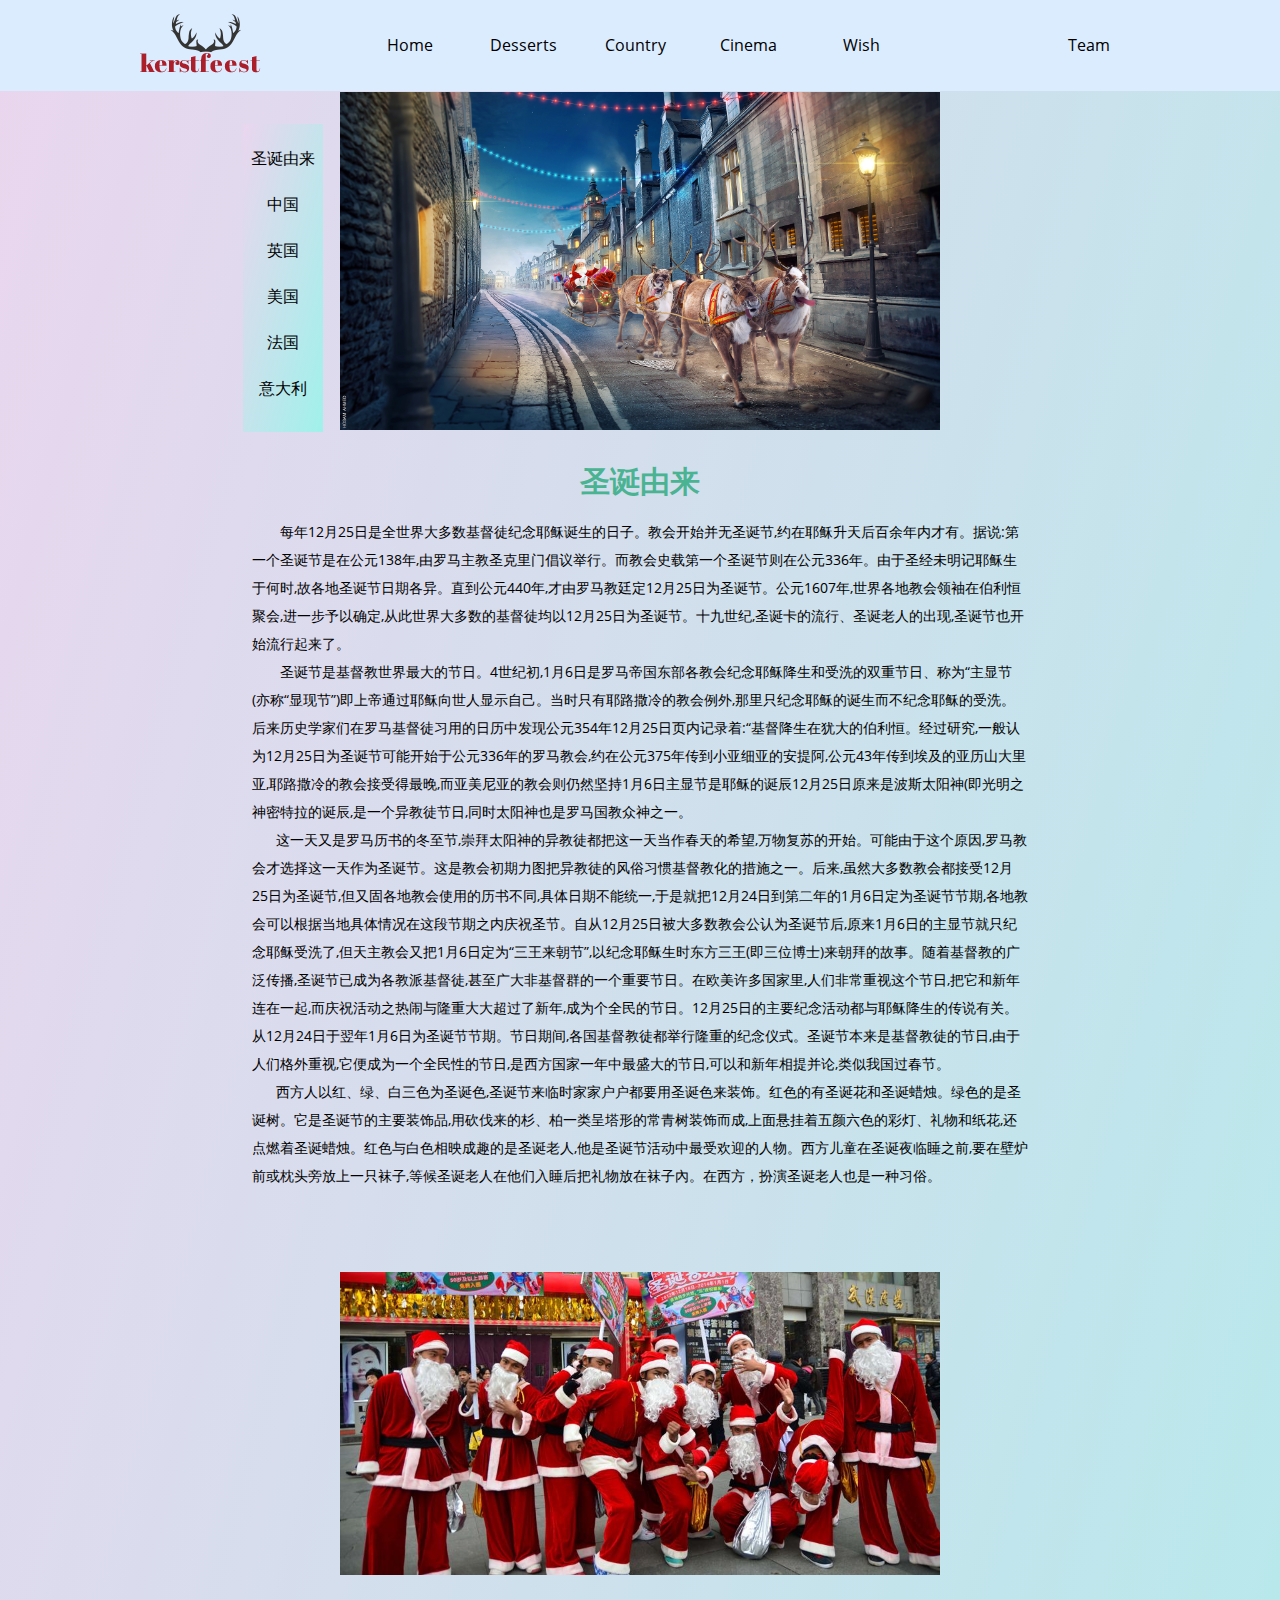
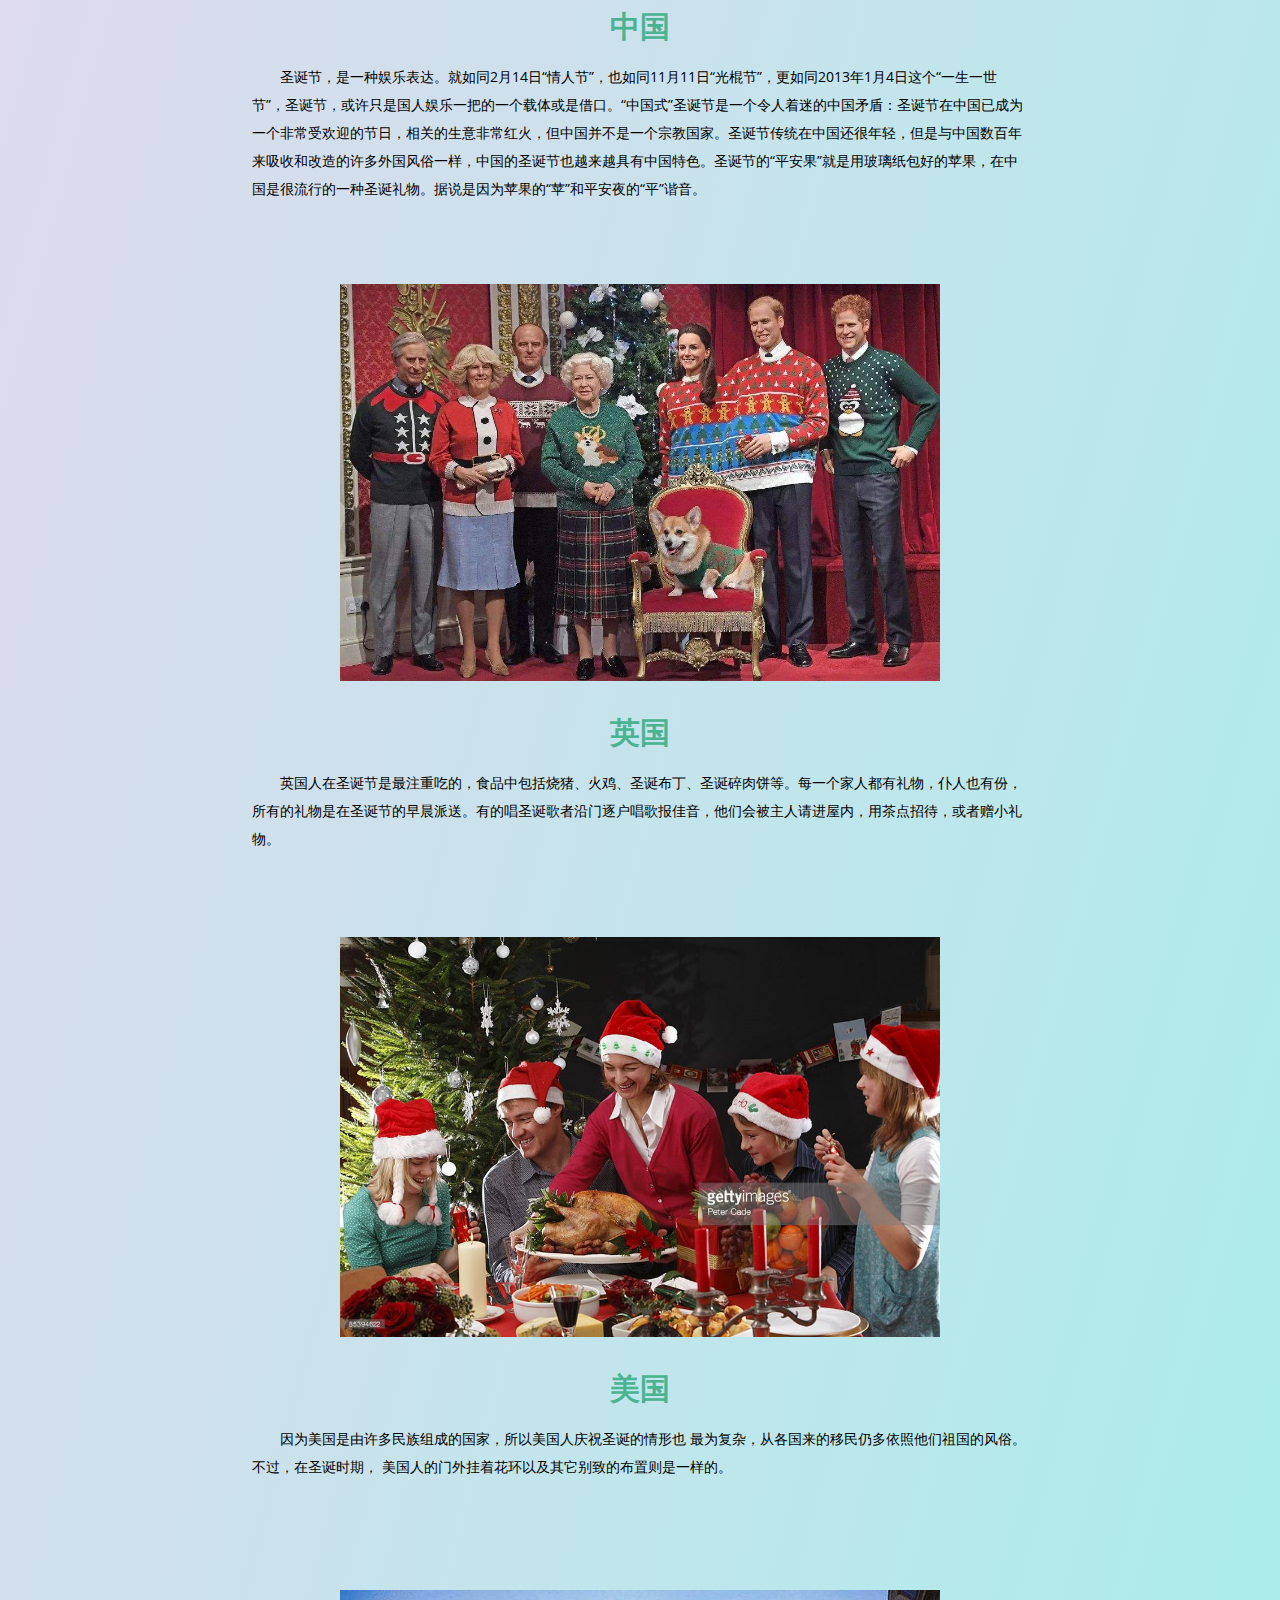
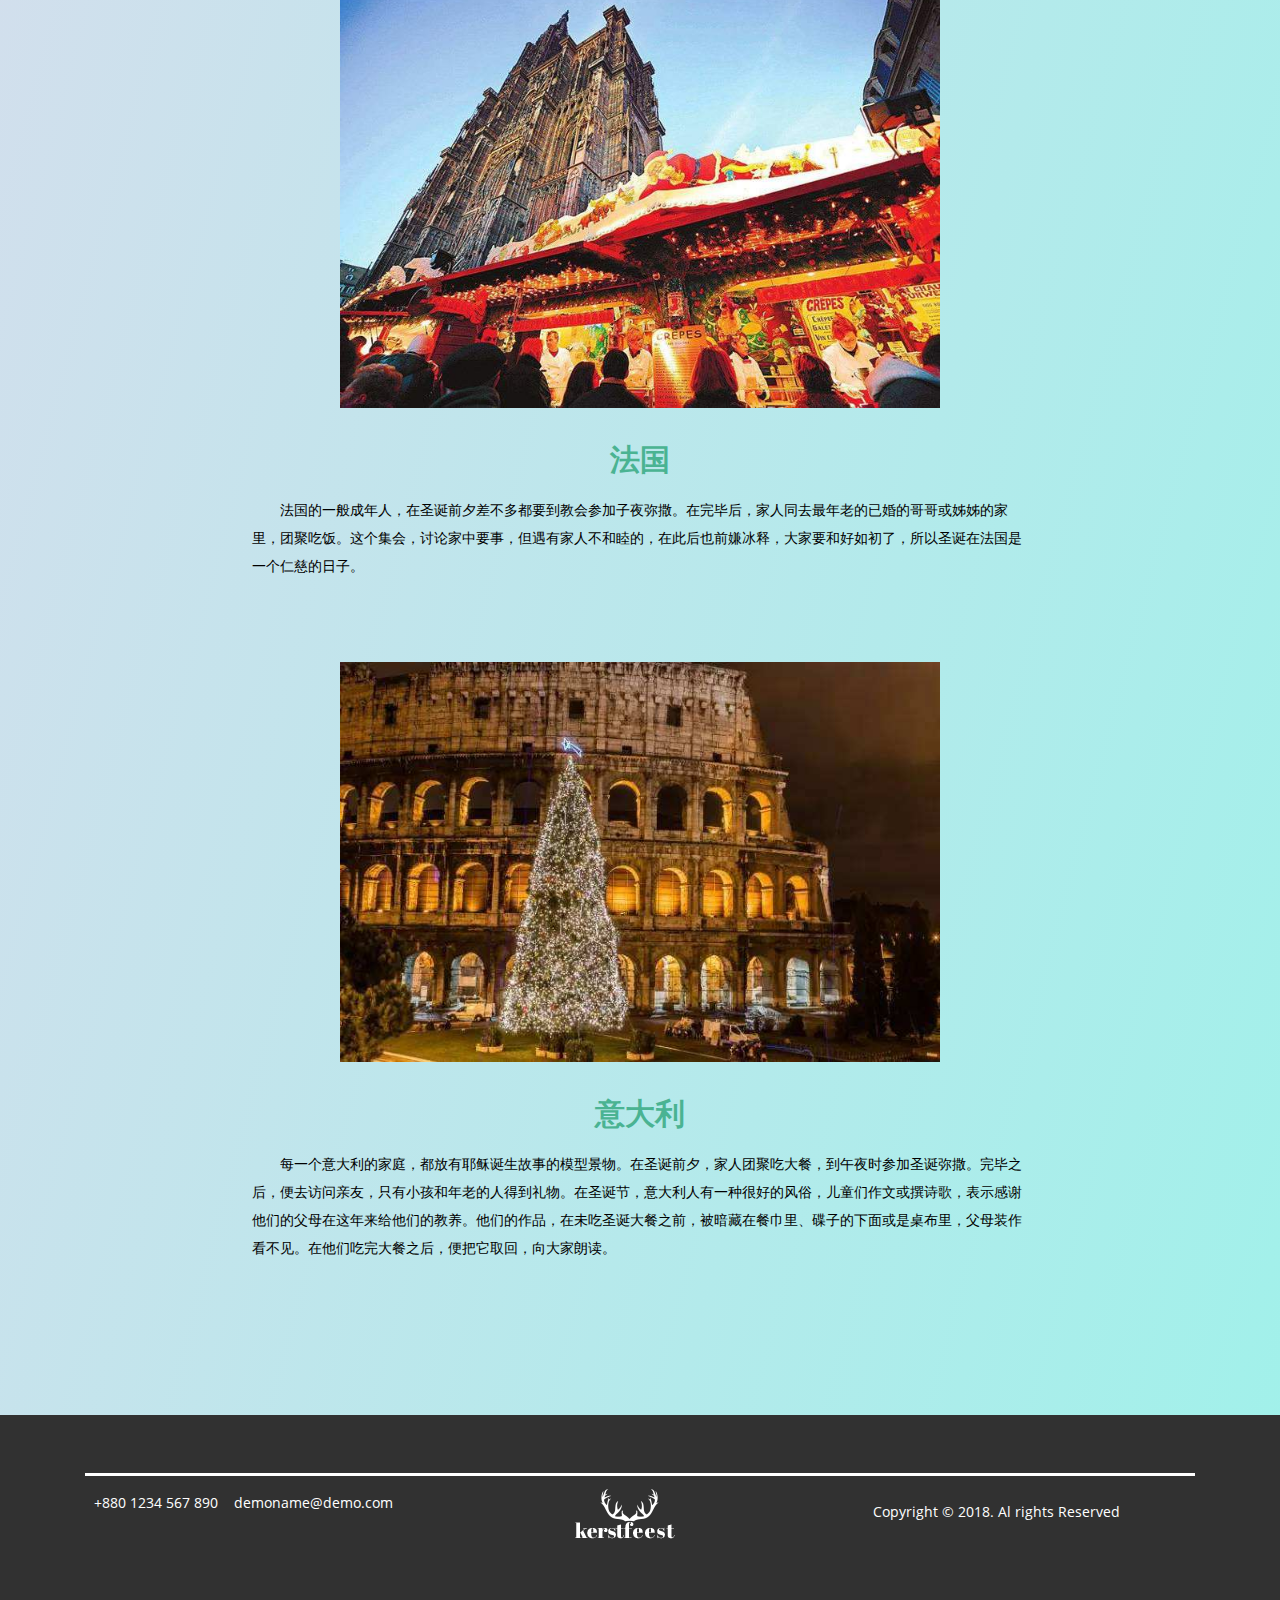
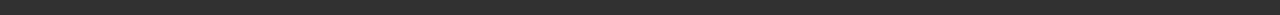
<file: 各个国家的圣诞节日.html>
<!DOCTYPE html>
<html lang="en">
<head>
    <meta charset="UTF-8">
    <title>各个国家的圣诞节日</title>
    <link type="text/css" rel="stylesheet" href="css/各个国家的圣诞节日.css">
    <link rel="icon" href="images/14.png" type="image/x-icon">
</head>
<body>

<div class="nav">
    <div class="zbox">
        <img src="images/8.png" alt="pic">
        <div class="box1">
            <ul>
                <li>
                    <div class="vbox">
                        <a href="圣诞节主题官网.html">Home</a>
                    </div>
                </li>
                <li>
                    <div class="vbox">
                        <a href="圣诞老人的甜品店.html">Desserts</a>
                    </div>
                </li>
                <li>
                    <div class="vbox">
                        <a href="各个国家的圣诞节日.html">Country</a>
                    </div>
                </li>
                <li>
                    <div class="vbox">
                        <a href="圣诞老人的影院.html">Cinema</a>
                    </div>
                </li>
                <li>
                    <div class="vbox">
                        <a href="圣诞老人的许愿池.html">Wish</a>
                    </div>
                </li>
            </ul>
        </div>
        <p><a id="lasta" href="团队介绍.html">Team</a></p>
    </div>

</div>

<div class="conbody">
    <div class="leftnav">
        <ul>
            <li><a href="#box1">圣诞由来</a></li>
            <li><a href="#box2">中国</a></li>
            <li><a href="#box3">英国</a></li>
            <li><a href="#box4">美国</a></li>
            <li><a href="#box5">法国</a></li>
            <li><a href="#box6">意大利</a></li>
        </ul>
    </div>
    <div class="contents">
        <div id="box1">
            <img src="images/youlai.jpg" alt="">
            <h2>圣诞由来</h2>
            <p>
                每年12月25日是全世界大多数基督徒纪念耶稣诞生的日子。教会开始并无圣诞节,约在耶稣升天后百余年内才有。据说:第一个圣诞节是在公元138年,由罗马主教圣克里门倡议举行。而教会史载第一个圣诞节则在公元336年。由于圣经未明记耶稣生于何时,故各地圣诞节日期各异。直到公元440年,才由罗马教廷定12月25日为圣诞节。公元1607年,世界各地教会领袖在伯利恒聚会,进一步予以确定,从此世界大多数的基督徒均以12月25日为圣诞节。十九世纪,圣诞卡的流行、圣诞老人的出现,圣诞节也开始流行起来了。<br>&nbsp;&nbsp;&nbsp;&nbsp;&nbsp;&nbsp;
                圣诞节是基督教世界最大的节日。4世纪初,1月6日是罗马帝国东部各教会纪念耶稣降生和受洗的双重节日、称为“主显节(亦称“显现节”)即上帝通过耶稣向世人显示自己。当时只有耶路撒冷的教会例外,那里只纪念耶稣的诞生而不纪念耶稣的受洗。后来历史学家们在罗马基督徒习用的日历中发现公元354年12月25日页内记录着:“基督降生在犹大的伯利恒。经过研究,一般认为12月25日为圣诞节可能开始于公元336年的罗马教会,约在公元375年传到小亚细亚的安提阿,公元43年传到埃及的亚历山大里亚,耶路撒冷的教会接受得最晚,而亚美尼亚的教会则仍然坚持1月6日主显节是耶稣的诞辰12月25日原来是波斯太阳神(即光明之神密特拉的诞辰,是一个异教徒节日,同时太阳神也是罗马国教众神之一。<br>&nbsp;&nbsp;&nbsp;&nbsp;&nbsp;&nbsp;这一天又是罗马历书的冬至节,崇拜太阳神的异教徒都把这一天当作春天的希望,万物复苏的开始。可能由于这个原因,罗马教会才选择这一天作为圣诞节。这是教会初期力图把异教徒的风俗习惯基督教化的措施之一。后来,虽然大多数教会都接受12月25日为圣诞节,但又固各地教会使用的历书不同,具体日期不能统一,于是就把12月24日到第二年的1月6日定为圣诞节节期,各地教会可以根据当地具体情况在这段节期之内庆祝圣节。自从12月25日被大多数教会公认为圣诞节后,原来1月6日的主显节就只纪念耶稣受洗了,但天主教会又把1月6日定为“三王来朝节”,以纪念耶稣生时东方三王(即三位博士)来朝拜的故事。随着基督教的广泛传播,圣诞节已成为各教派基督徒,甚至广大非基督群的一个重要节日。在欧美许多国家里,人们非常重视这个节日,把它和新年连在一起,而庆祝活动之热闹与隆重大大超过了新年,成为个全民的节日。12月25日的主要纪念活动都与耶稣降生的传说有关。从12月24日于翌年1月6日为圣诞节节期。节日期间,各国基督教徒都举行隆重的纪念仪式。圣诞节本来是基督教徒的节日,由于人们格外重视,它便成为一个全民性的节日,是西方国家一年中最盛大的节日,可以和新年相提并论,类似我国过春节。<br>&nbsp;&nbsp;&nbsp;&nbsp;&nbsp;&nbsp;西方人以红、绿、白三色为圣诞色,圣诞节来临时家家户户都要用圣诞色来装饰。红色的有圣诞花和圣诞蜡烛。绿色的是圣诞树。它是圣诞节的主要装饰品,用砍伐来的杉、柏一类呈塔形的常青树装饰而成,上面悬挂着五颜六色的彩灯、礼物和纸花,还点燃着圣诞蜡烛。红色与白色相映成趣的是圣诞老人,他是圣诞节活动中最受欢迎的人物。西方儿童在圣诞夜临睡之前,要在壁炉前或枕头旁放上一只袜子,等候圣诞老人在他们入睡后把礼物放在袜子內。在西方，扮演圣诞老人也是一种习俗。
            </p>
        </div>
        <div id="box2">
            <img src="images/zhongguo.jpg" alt="">
            <h2>中国</h2>
            <p>圣诞节，是一种娱乐表达。就如同2月14日“情人节”，也如同11月11日“光棍节”，更如同2013年1月4日这个“一生一世节”，圣诞节，或许只是国人娱乐一把的一个载体或是借口。“中国式”圣诞节是一个令人着迷的中国矛盾：圣诞节在中国已成为一个非常受欢迎的节日，相关的生意非常红火，但中国并不是一个宗教国家。圣诞节传统在中国还很年轻，但是与中国数百年来吸收和改造的许多外国风俗一样，中国的圣诞节也越来越具有中国特色。圣诞节的“平安果”就是用玻璃纸包好的苹果，在中国是很流行的一种圣诞礼物。据说是因为苹果的“苹”和平安夜的“平”谐音。</p>
        </div>
        <div id="box3">
            <img src="images/yingguo.jpg" alt="">
            <h2>英国</h2>
            <p>英国人在圣诞节是最注重吃的，食品中包括烧猪、火鸡、圣诞布丁、圣诞碎肉饼等。每一个家人都有礼物，仆人也有份，所有的礼物是在圣诞节的早晨派送。有的唱圣诞歌者沿门逐户唱歌报佳音，他们会被主人请进屋内，用茶点招待，或者赠小礼物。</p>
        </div>
        <div id="box4">
            <img src="images/meiguo.jpg" alt="">
            <h2>美国</h2>
            <p>因为美国是由许多民族组成的国家，所以美国人庆祝圣诞的情形也
                最为复杂，从各国来的移民仍多依照他们祖国的风俗。不过，在圣诞时期，
                美国人的门外挂着花环以及其它别致的布置则是一样的。
            </p>
        </div>
        <div id="box5">
            <img src="images/faguo.jpg" alt="">
            <h2>法国</h2>
            <p>法国的一般成年人，在圣诞前夕差不多都要到教会参加子夜弥撒。在完毕后，家人同去最年老的已婚的哥哥或姊姊的家里，团聚吃饭。这个集会，讨论家中要事，但遇有家人不和睦的，在此后也前嫌冰释，大家要和好如初了，所以圣诞在法国是一个仁慈的日子。
            </p>
        </div>
        <div id="box6">
            <img src="images/yidali.jpg" alt="">
            <h2>意大利</h2>
            <p>每一个意大利的家庭，都放有耶稣诞生故事的模型景物。在圣诞前夕，家人团聚吃大餐，到午夜时参加圣诞弥撒。完毕之后，便去访问亲友，只有小孩和年老的人得到礼物。在圣诞节，意大利人有一种很好的风俗，儿童们作文或撰诗歌，表示感谢他们的父母在这年来给他们的教养。他们的作品，在未吃圣诞大餐之前，被暗藏在餐巾里、碟子的下面或是桌布里，父母装作看不见。在他们吃完大餐之后，便把它取回，向大家朗读。
            </p>
        </div>
    </div>
</div>

<div class="footer">
    <div class="box1">
        <p>
            <i class="fa fa-phone fa-rotate-270"></i> +880 1234 567 890 &nbsp;&nbsp;
            <i class="fa fa-envelope"></i> demoname@demo.com
        </p>
        <p>Copyright © 2018. Al rights Reserved</p>
        <img src="images/17.png" alt="">
    </div>
</div>

</body>
</html>
</file>
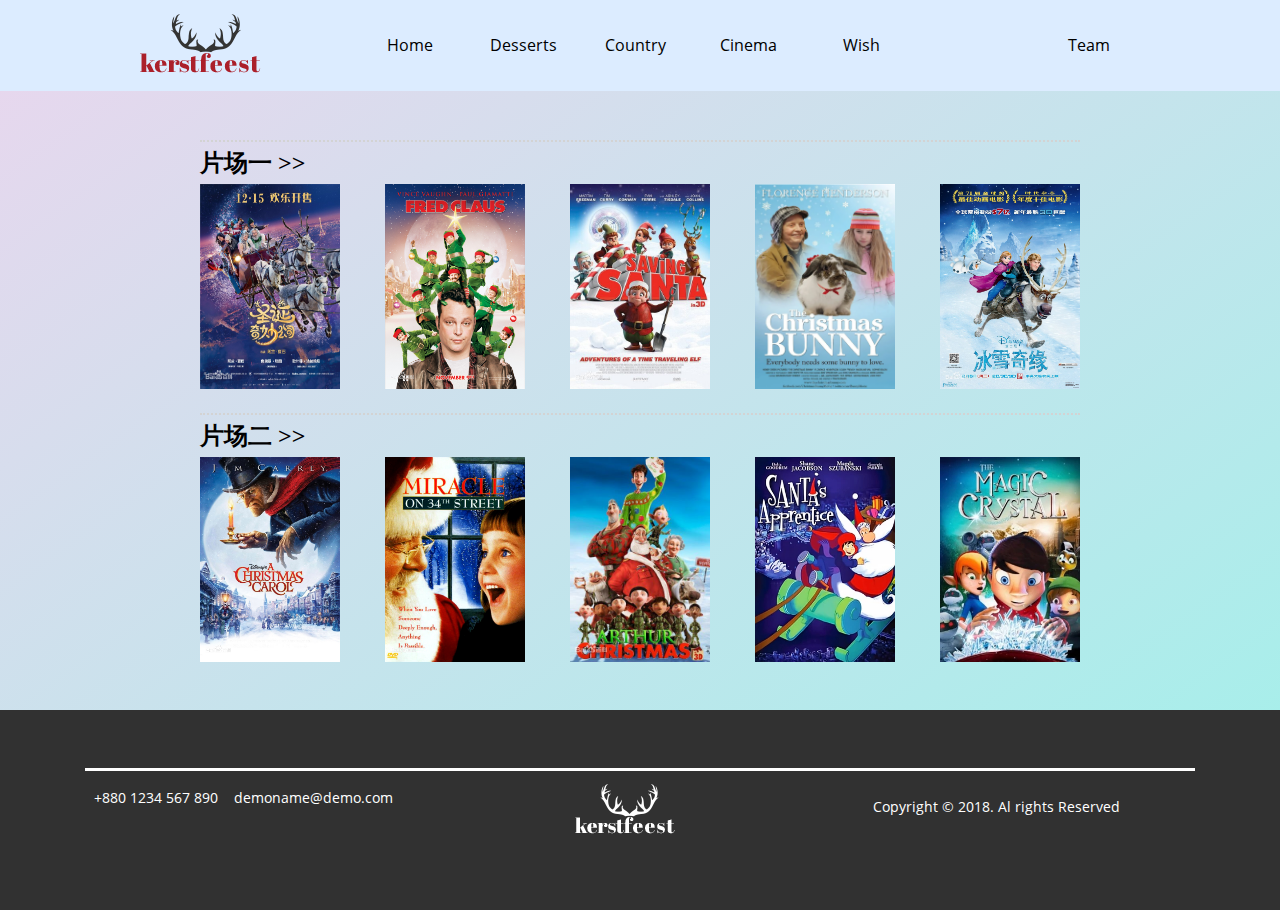
<file: 圣诞老人的影院.html>
<!DOCTYPE html>
<html lang="en">
<head>
    <meta charset="UTF-8">
    <title>圣诞老人的影院</title>
    <link rel="stylesheet" type="text/css" href="css/圣诞老人的影院.css">
    <link rel="icon" href="images/14.png" type="image/x-icon">
</head>
<body>

<div class="nav">
    <div class="zbox">
        <img src="images/8.png" alt="pic">
        <div class="box1">
            <ul>
                <li>
                    <div class="vbox">
                        <a href="圣诞节主题官网.html">Home</a>
                    </div>
                </li>
                <li>
                    <div class="vbox">
                        <a href="圣诞老人的甜品店.html">Desserts</a>
                    </div>
                </li>
                <li>
                    <div class="vbox">
                        <a href="各个国家的圣诞节日.html">Country</a>
                    </div>
                </li>
                <li>
                    <div class="vbox">
                        <a href="圣诞老人的影院.html">Cinema</a>
                    </div>
                </li>
                <li>
                    <div class="vbox">
                        <a href="圣诞老人的许愿池.html">Wish</a>
                    </div>
                </li>
            </ul>
        </div>
        <p><a id="lasta" href="团队介绍.html">Team</a></p>
    </div>

</div>

<div class="movie">
    <div class="xiju">
        <h2>片场一 >> </h2>
        <div class="contain1">
            <a href="https://www.iqiyi.com/v_19rrcti2yk.html"><img src="images/movie/1.jpg" alt="This is a picture!"></a>
            <a href="https://v.qq.com/x/cover/axlftb0c0v5l935.html"><img src="images/movie/2.jpg" alt="This is a picture!"></a>
            <a href="https://v.qq.com/x/cover/u50mfjalc0elpcy.html"><img src="images/movie/3.jpg" alt="This is a picture!"></a>
            <a href="https://www.iqiyi.com/v_19rrn36yj0.html"><img src="images/movie/4.png" alt="This is a picture!"></a>
            <a href="https://www.iqiyi.com/v_19rro5rids.html"><img src="images/movie/5.jpg" alt="This is a picture!"></a>
        </div>
    </div>
    <div class="donghua">
        <h2>片场二 >> </h2>
        <div class="contain2">
            <a href="https://v.qq.com/x/cover/ks3d27pt4xv3dyd.html"><img src="images/movie/6.jpg" alt="This is a picture!"></a>
            <a href="https://v.qq.com/x/cover/ks3d27pt4xv3dyd.html"><img src="images/movie/7.jpg" alt="This is a picture!"></a>
            <a href="https://www.iqiyi.com/v_19rrjyz7hk.html"><img src="images/movie/8.jpg" alt="This is a picture!"></a>
            <a href="https://www.iqiyi.com/v_19rrhubiho.html"><img src="images/movie/9.jpg" alt="This is a picture!"></a>
            <a href="https://www.iqiyi.com/v_19rshoa0h8.html"><img src="images/movie/10.jpg" alt="This is a picture!"></a>
        </div>
    </div>
</div>

<div class="footer">
    <div class="box1">
        <p>
            <i class="fa fa-phone fa-rotate-270"></i> +880 1234 567 890 &nbsp;&nbsp;
            <i class="fa fa-envelope"></i> demoname@demo.com
        </p>
        <p>Copyright © 2018. Al rights Reserved</p>
        <img src="images/17.png" alt="">
    </div>
</div>


</body>
</html>
</file>
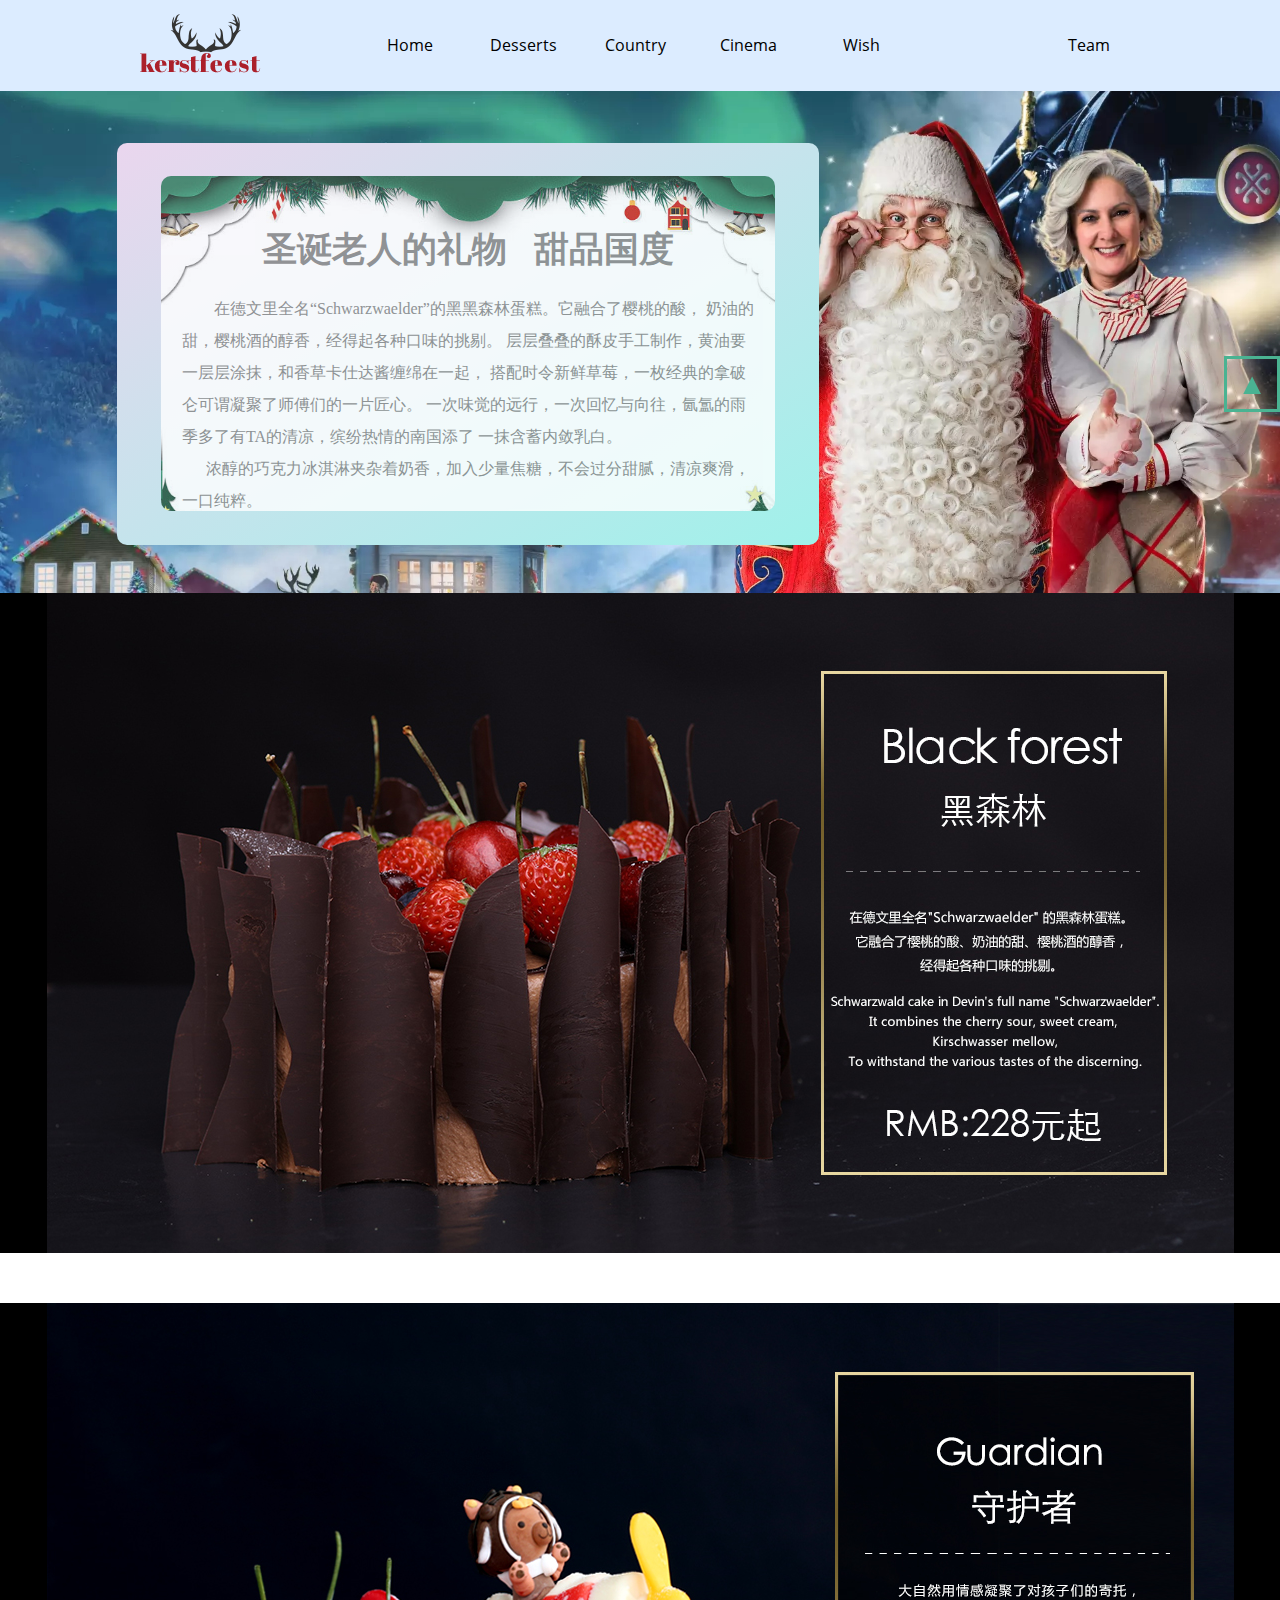
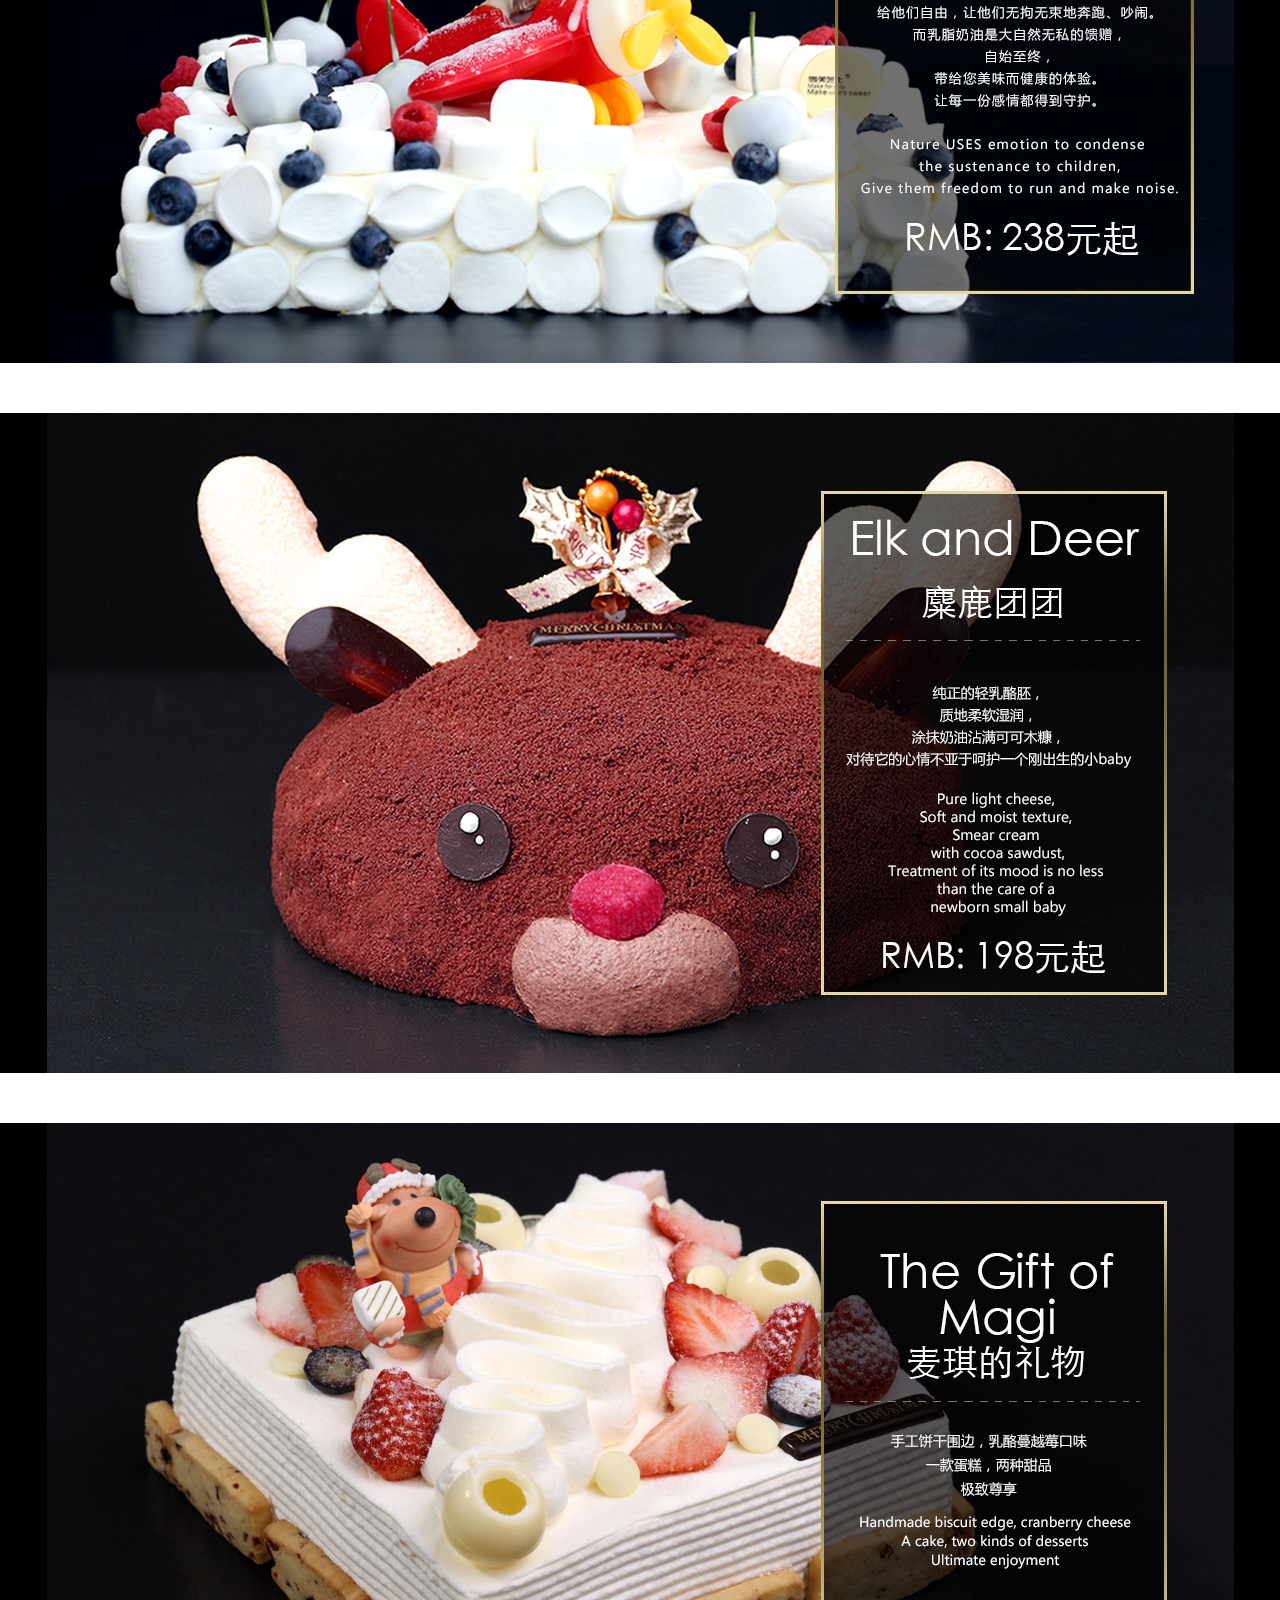
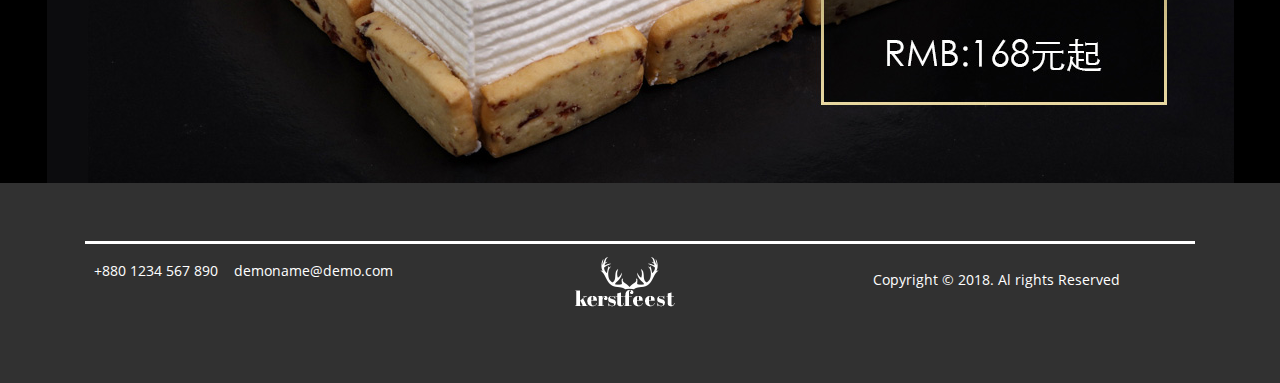
<file: 圣诞老人的甜品店.html>
<!DOCTYPE html>
<html lang="en">
<head>
    <meta charset="UTF-8">
    <title>圣诞老人的甜品店</title>
    <link type="text/css" rel="stylesheet" href="css/圣诞老人的甜品店.css">
    <link rel="icon" href="images/14.png" type="image/x-icon">
</head>
<body>

<div class="nav">
    <div class="zbox">
        <img src="images/8.png" alt="pic">
        <div class="box1">
            <ul>
                <li>
                    <div class="vbox">
                        <a href="圣诞节主题官网.html">Home</a>
                    </div>
                </li>
                <li>
                    <div class="vbox">
                        <a href="圣诞老人的甜品店.html">Desserts</a>
                    </div>
                </li>
                <li>
                    <div class="vbox">
                        <a href="各个国家的圣诞节日.html">Country</a>
                    </div>
                </li>
                <li>
                    <div class="vbox">
                        <a href="圣诞老人的影院.html">Cinema</a>
                    </div>
                </li>
                <li>
                    <div class="vbox">
                        <a href="圣诞老人的许愿池.html">Wish</a>
                    </div>
                </li>
            </ul>
        </div>
        <p><a id="lasta" href="团队介绍.html">Team</a></p>
    </div>

</div>

<div class="header">
    <div class="box2">
        <div class="box1">
            <h1>圣诞老人的礼物 &nbsp;&nbsp;甜品国度</h1>
            <p>
                在德文里全名“Schwarzwaelder”的黑黑森林蛋糕。它融合了樱桃的酸，
                奶油的甜，樱桃酒的醇香，经得起各种口味的挑剔。
                层层叠叠的酥皮手工制作，黄油要一层层涂抹，和香草卡仕达酱缠绵在一起，
                搭配时令新鲜草莓，一枚经典的拿破仑可谓凝聚了师傅们的一片匠心。
                一次味觉的远行，一次回忆与向往，氤氲的雨季多了有TA的清凉，缤纷热情的南国添了
                一抹含蓄内敛乳白。<br>
                &nbsp;&nbsp;&nbsp;&nbsp;&nbsp;
                浓醇的巧克力冰淇淋夹杂着奶香，加入少量焦糖，不会过分甜腻，清凉爽滑，一口纯粹。

            </p>
        </div>
    </div>

</div>

<div class="dangao1">
    <img src="images/dangao1.jpg" alt="">
</div>
<div class="dangao1">
    <img src="images/dangao2.jpg" alt="">
</div>
<div class="dangao1">
    <img src="images/dangao3.jpg" alt="">
</div>
<div class="dangao1">
    <img src="images/dangao4.jpg" alt="">
</div>

<div class="footer">
    <div class="box1">
        <p>
            <i class="fa fa-phone fa-rotate-270"></i> +880 1234 567 890 &nbsp;&nbsp;
            <i class="fa fa-envelope"></i> demoname@demo.com
        </p>
        <p>Copyright © 2018. Al rights Reserved</p>
        <img src="images/17.png" alt="">
    </div>
</div>

<div class="backtop">
    <a href="#"><p>▲</p></a>
</div>

</body>
</html>
</file>
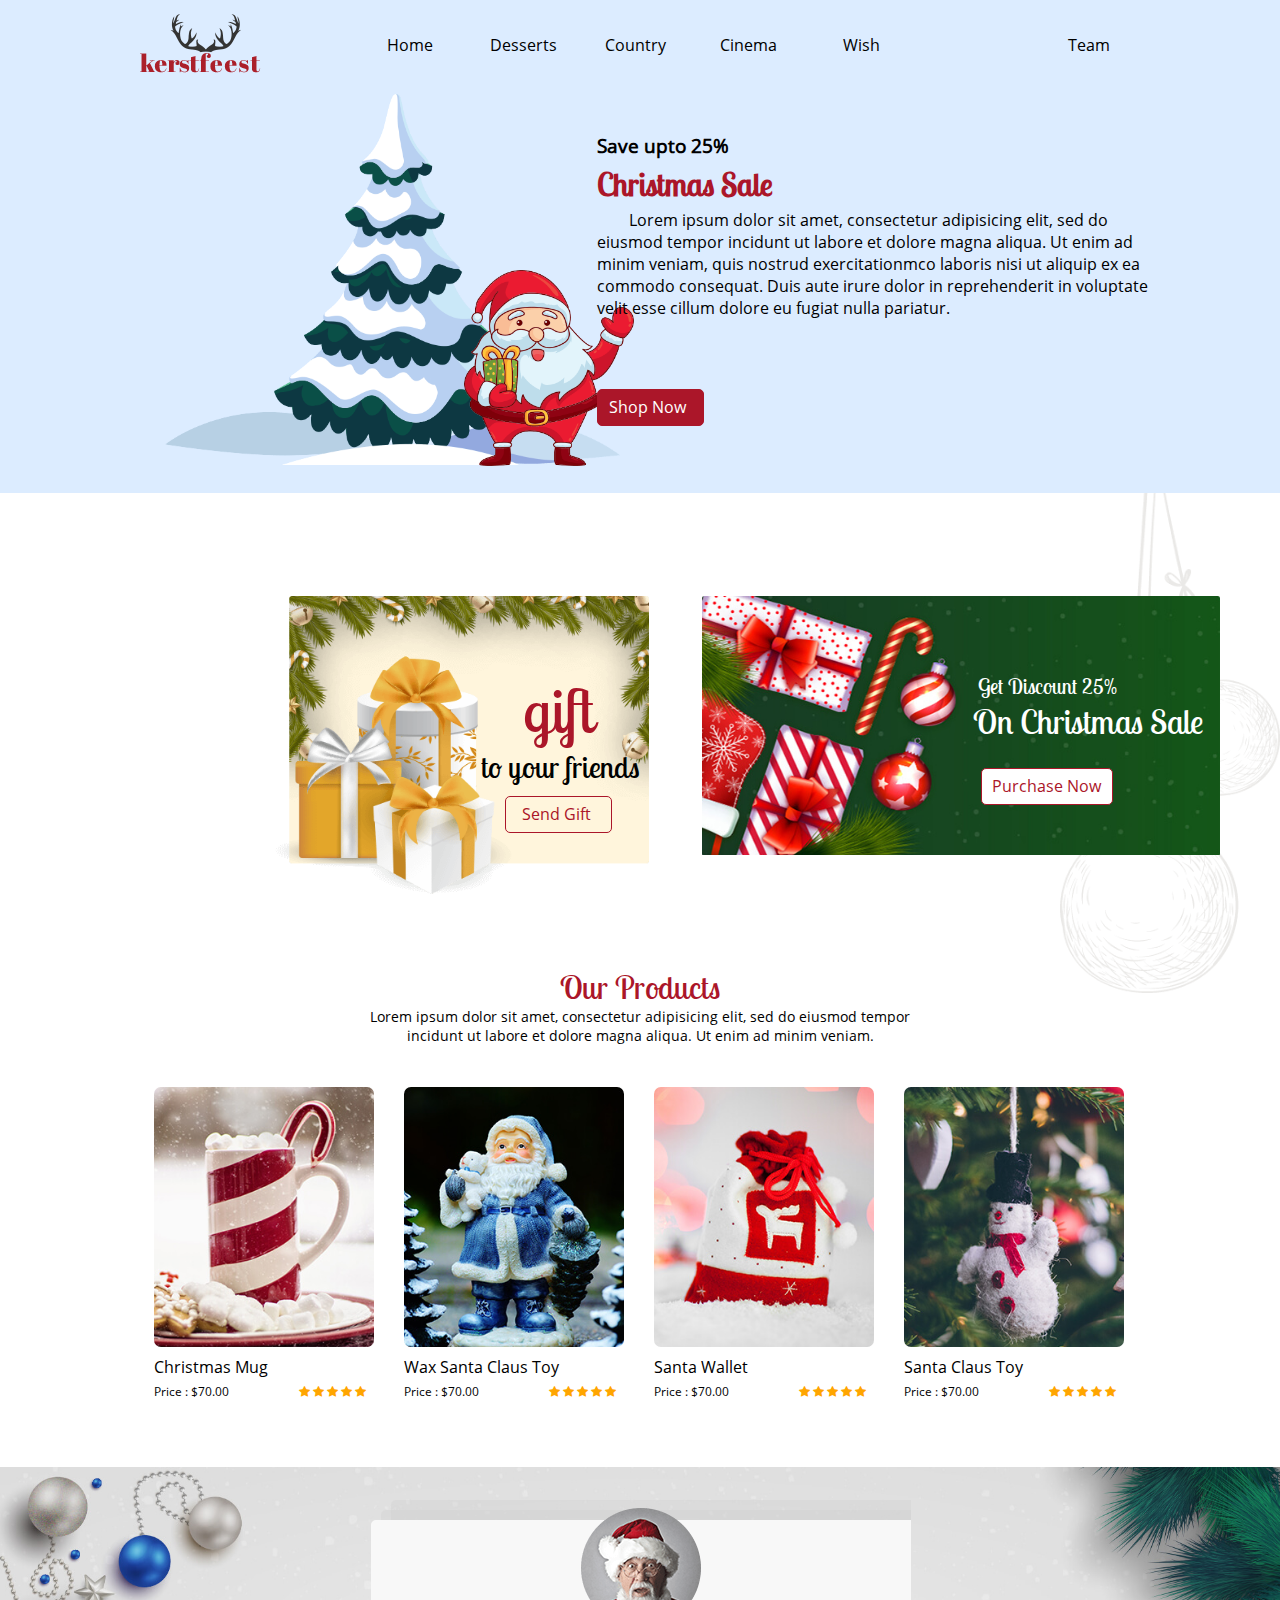
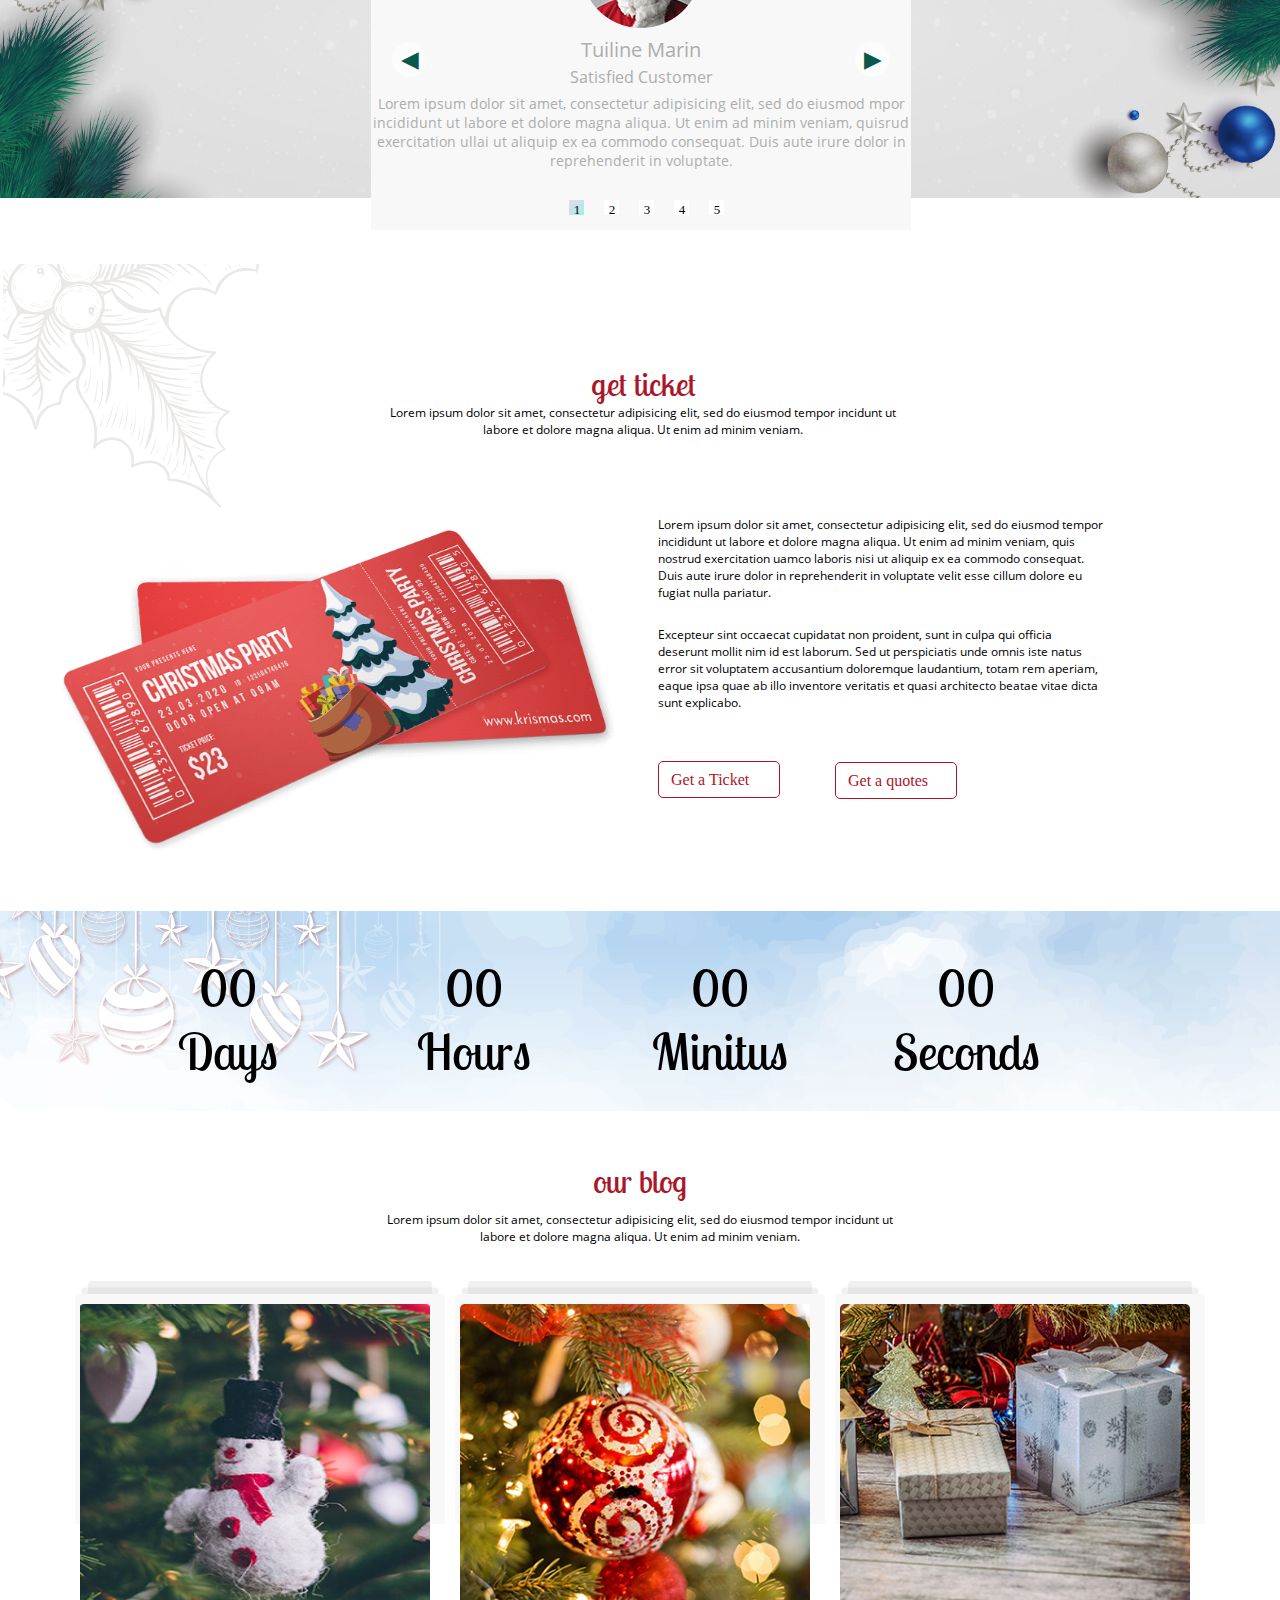
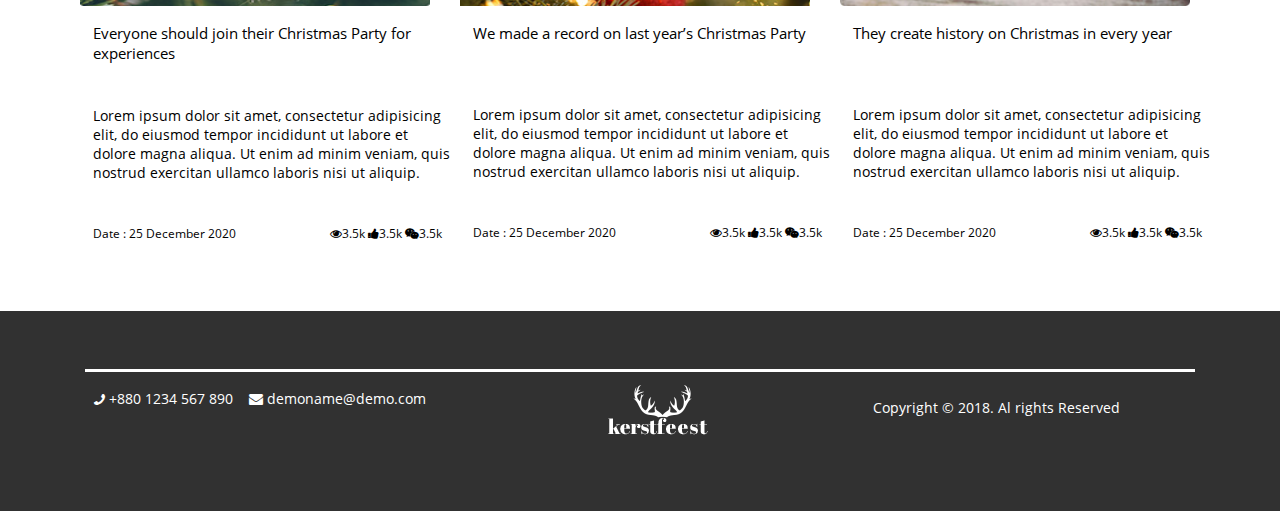
<file: 圣诞节主题官网.html>
<!DOCTYPE html>
<html lang="en">
<head>
    <meta charset="UTF-8">
    <title>圣诞节主题官网</title>
    <link rel="stylesheet" type="text/css" href="css/主题官网.css">
    <script type="text/javascript" src="js/js1.js"></script>
    <link rel="stylesheet" type="text/css" href="font-awesome-4.7.0/css/font-awesome.min.css">
    <link rel="icon" href="images/14.png" type="image/x-icon">
</head>
<body>

<div class="nav">
    <div class="zbox">
        <img src="images/8.png" alt="pic">
        <div class="box1">
            <ul>
                <li>
                    <div class="vbox">
                        <a href="圣诞节主题官网.html">Home</a>
                    </div>
                </li>
                <li>
                    <div class="vbox">
                        <a href="圣诞老人的甜品店.html">Desserts</a>
                    </div>
                </li>
                <li>
                    <div class="vbox">
                        <a href="各个国家的圣诞节日.html">Country</a>
                    </div>
                </li>
                <li>
                    <div class="vbox">
                        <a href="圣诞老人的影院.html">Cinema</a>
                    </div>
                </li>
                <li>
                    <div class="vbox">
                        <a href="圣诞老人的许愿池.html">Wish</a>
                    </div>
                </li>
            </ul>
        </div>
        <p><a id="lasta" href="团队介绍.html">Team</a></p>
    </div>

</div>

<div class="header">
    <div class="box1">
        <img src="images/2.png" alt="pic">
        <img src="images/14.png" alt="">
    </div>
    <div class="box2">
        <h3>Save upto 25%</h3>
        <h1>Christmas Sale</h1>
        <p>Lorem ipsum dolor sit amet, consectetur adipisicing elit,
            sed do eiusmod tempor incidunt ut labore et dolore magna aliqua.
            Ut enim ad minim veniam,
            quis nostrud exercitationmco laboris nisi ut aliquip ex
            ea commodo consequat. Duis aute irure dolor
            in reprehenderit in voluptate velit esse cillum
            dolore eu fugiat nulla pariatur.
        </p>
        <div class="box3">
            <a href="#shopping">Shop Now</a>
        </div>
    </div>
</div>

<div class="gift">
    <div class="pic1">
        <h2>gift</h2>
        <h3>to your friends</h3>
        <div class="box1">
            <a href="#shopping">Send Gift</a>
        </div>
    </div>
    <div class="pic2">
        <h2>Get Discount 25%</h2>
        <h3>On Christmas Sale</h3>
        <div class="box2">
            <a href="#shopping">Purchase Now</a>
        </div>
    </div>
</div>

<div class="product" id="shopping">
    <div class="top">
        <h2>Our Products</h2>
        <p>Lorem ipsum dolor sit amet,
            consectetur adipisicing elit,
            sed do eiusmod tempor incidunt
            ut labore et dolore magna aliqua.
            Ut enim ad minim veniam.</p>
    </div>
    <div class="contain">
        <div class="box1">
            <img src="images/16.jpg" alt="">
            <div class="hover1">
                <span>
                    <i class="fa fa-cart-plus"></i>
                    <i class="fa fa-gift"></i>
                    <i class="fa fa-heart"></i>
                    <i class="fa fa-search"></i>
                </span>
            </div>
            <p>Christmas Mug</p>
            <p>Price : $70.00
                <span>
                    <i class="fa fa-star"></i>
                    <i class="fa fa-star"></i>
                    <i class="fa fa-star"></i>
                    <i class="fa fa-star"></i>
                    <i class="fa fa-star"></i>
                </span>
            </p>
        </div>
        <div class="box2">
            <img src="images/17.jpg" alt="">
            <div class="hover2">
                <span>
                    <i class="fa fa-cart-plus"></i>
                    <i class="fa fa-gift"></i>
                    <i class="fa fa-heart"></i>
                    <i class="fa fa-search"></i>
                </span>
            </div>
            <p>Wax Santa Claus Toy</p>
            <p>Price : $70.00
                <span>
                    <i class="fa fa-star"></i>
                    <i class="fa fa-star"></i>
                    <i class="fa fa-star"></i>
                    <i class="fa fa-star"></i>
                    <i class="fa fa-star"></i>
                </span>
            </p>
        </div>
        <div class="box3">
            <img src="images/18.jpg" alt="">
            <div class="hover3">
                <span>
                    <i class="fa fa-cart-plus"></i>
                    <i class="fa fa-gift"></i>
                    <i class="fa fa-heart"></i>
                    <i class="fa fa-search"></i>
                </span>
            </div>
            <p>Santa Wallet</p>
            <p>Price : $70.00
                <span>
                    <i class="fa fa-star"></i>
                    <i class="fa fa-star"></i>
                    <i class="fa fa-star"></i>
                    <i class="fa fa-star"></i>
                    <i class="fa fa-star"></i>
                </span>
            </p>
        </div>
        <div class="box4">
            <img src="images/19.jpg" alt="">
            <div class="hover4">
                <span>
                    <i class="fa fa-cart-plus"></i>
                    <i class="fa fa-gift"></i>
                    <i class="fa fa-heart"></i>
                    <i class="fa fa-search"></i>
                </span>
            </div>
            <p>Santa Claus Toy</p>
            <p>Price : $70.00
                <span>
                    <i class="fa fa-star"></i>
                    <i class="fa fa-star"></i>
                    <i class="fa fa-star"></i>
                    <i class="fa fa-star"></i>
                    <i class="fa fa-star"></i>
                </span>
            </p>
        </div>
    </div>

</div>

<!--
    js轮播图
-->
<div class="customer">
    <div class="banner" id="lunbo">
        <ul class="banner_pic" id="banner_pic1">
            <li class="current1">
                <div class="box">
                    <img src="images/4.png" alt="">
                    <h3>Tuiline Marin</h3>
                    <h5>Satisfied Customer</h5>
                    <p>
                        Lorem ipsum dolor sit amet, consectetur adipisicing
                        elit, sed do eiusmod mpor incididunt ut labore et
                        dolore magna aliqua. Ut enim ad minim veniam, quisrud
                        exercitation ullai ut aliquip ex ea commodo consequat.
                        Duis aute irure dolor in reprehenderit in voluptate.
                    </p>
                </div>
            </li>
            <li class="pic">
                <div class="box">
                    <img src="images/5.png" alt="">
                    <h3>Markran Frase</h3>
                    <h5>Tradfead Customer</h5>
                    <p>
                        Excepteur sint occaecat cupidatat non proident,
                        sunt in culpa qui officia deserunt mollit nim id
                        est laborum. Sed ut perspiciatis unde omnis iste
                        natus error sit voluptatem accusantium doloremque
                        laudantium, totam rem aperiam, eaque ipsa quae ab
                        illo inventore veritatis et quasi architecto beatae
                        vitae dicta sunt explicabo.
                    </p>
                </div>
            </li>
            <li class="pic">
                <div class="box">
                    <img src="images/4.png" alt="">
                    <h3>Tuiline Marin</h3>
                    <h5>Satisfied Customer</h5>
                    <p>
                        Lorem ipsum dolor sit amet, consectetur adipisicing
                        elit, sed do eiusmod mpor incididunt ut labore et
                        dolore magna aliqua. Ut enim ad minim veniam, quisrud
                        exercitation ullai ut aliquip ex ea commodo consequat.
                        Duis aute irure dolor in reprehenderit in voluptate.
                    </p>
                </div>
            </li>
            <li class="pic">
                <div class="box">
                    <img src="images/5.png" alt="">
                    <h3>Markran Frase</h3>
                    <h5>Tradfead Customer</h5>
                    <p>
                        Excepteur sint occaecat cupidatat non proident,
                        sunt in culpa qui officia deserunt mollit nim id
                        est laborum. Sed ut perspiciatis unde omnis iste
                        natus error sit voluptatem accusantium doloremque
                        laudantium, totam rem aperiam, eaque ipsa quae ab
                        illo inventore veritatis et quasi architecto beatae
                        vitae dicta sunt explicabo.
                    </p>
                </div>
            </li>
            <li class="pic">
                <div class="box">
                    <img src="images/4.png" alt="">
                    <h3>Tuiline Marin</h3>
                    <h5>Satisfied Customer</h5>
                    <p>
                        Lorem ipsum dolor sit amet, consectetur adipisicing
                        elit, sed do eiusmod mpor incididunt ut labore et
                        dolore magna aliqua. Ut enim ad minim veniam, quisrud
                        exercitation ullai ut aliquip ex ea commodo consequat.
                        Duis aute irure dolor in reprehenderit in voluptate.
                    </p>
                </div>
            </li>
        </ul>
        <ol id="button">
            <li class="current2">1</li>
            <li class="but">2</li>
            <li class="but">3</li>
            <li class="but">4</li>
            <li class="but">5</li>
        </ol>

        <div class="left-arrow" id="la">◀</div>
        <div class="right-arrow" id="ra">▶</div>
    </div>
</div>

<div class="ticket" id="gettick">
    <div class="box1">
        <h2>get ticket</h2>
        <p>
            Lorem ipsum dolor sit amet,
            consectetur adipisicing elit,
            sed do eiusmod tempor incidunt ut labore et
            dolore magna aliqua. Ut enim ad minim veniam.
        </p>
    </div>
    <div class="box2">
        <img src="images/15.png" alt="">
        <div class="box3">
            <p>
                Lorem ipsum dolor sit amet, consectetur adipisicing elit,
                sed do eiusmod tempor incididunt ut labore et dolore magna
                aliqua. Ut enim ad minim veniam, quis nostrud exercitation
                uamco laboris nisi ut aliquip ex ea commodo consequat.
                Duis aute irure dolor in reprehenderit in voluptate velit esse
                cillum dolore eu fugiat nulla pariatur.
            </p>
            <p>
                Excepteur sint occaecat cupidatat non proident, sunt in culpa
                qui officia deserunt mollit nim id est laborum. Sed ut perspiciatis
                unde omnis iste natus error sit voluptatem accusantium doloremque
                laudantium, totam rem aperiam, eaque ipsa quae ab illo inventore
                veritatis et quasi architecto beatae vitae dicta sunt explicabo.
            </p>
            <div class="btn1">
                <a href="#gettick" onclick="getTicket()">Get a Ticket</a>
            </div>
            <div class="btn2">
                <a href="#gettick" onclick="youhuiTicket()">Get a quotes</a>
            </div>
        </div>
    </div>
</div>

<div class="time">
    <div class="box1">
        <h2 class="d">00</h2>
        <h3 class="d">Days</h3>
    </div>
    <div class="box2">
        <h2 class="d">00</h2>
        <h3 class="d">Hours</h3>
    </div>
    <div class="box3">
        <h2 class="d">00</h2>
        <h3 class="d">Minitus</h3>
    </div>
    <div class="box4">
        <h2 class="d">00</h2>
        <h3 class="d">Seconds</h3>
    </div>
</div>

<div class="boke">
    <div class="box1">
        <h2>our blog</h2>
        <p>
            Lorem ipsum dolor sit amet, consectetur adipisicing elit,
            sed do eiusmod tempor incidunt ut labore et dolore magna
            aliqua. Ut enim ad minim veniam.
        </p>
    </div>
    <div class="contain">
        <div class="box2">
            <img src="images/19.jpg" alt="">
            <h2>Everyone should join their Christmas Party for experiences</h2>
            <p>
                Lorem ipsum dolor sit amet, consectetur adipisicing elit,
                do eiusmod tempor incididunt ut labore et dolore magna aliqua.
                Ut enim ad minim veniam, quis nostrud exercitan ullamco laboris
                nisi ut aliquip.
            </p>
<!--            <a href="#">Read More <i class="fa fa-long-arrow-right"></i> </a>-->
            <p class="boxp2">Date : 25 December 2020
                <span>
                    <i class="fa fa-eye"></i>3.5k
                    <i class="fa fa-thumbs-up"></i>3.5k
                    <i class="fa fa-wechat"></i>3.5k
                </span>
            </p>
        </div>
        <div class="box3">
            <img src="images/6.jpg" alt="">
            <h2>We made a record on last year’s Christmas Party</h2>
            <p>
                <br> Lorem ipsum dolor sit amet, consectetur adipisicing elit,
                do eiusmod tempor incididunt ut labore et dolore magna aliqua.
                Ut enim ad minim veniam, quis nostrud exercitan ullamco laboris
                nisi ut aliquip.
            </p>
<!--            <a href="#">Read More <i class="fa fa-long-arrow-right"></i> </a>-->
            <p class="boxp2">Date : 25 December 2020
                <span>
                    <i class="fa fa-eye"></i>3.5k
                    <i class="fa fa-thumbs-up"></i>3.5k
                    <i class="fa fa-wechat"></i>3.5k
                </span>
            </p>
        </div>
        <div class="box4">
            <img src="images/7.jpg" alt="">
            <h2>They create history on Christmas in every year</h2>
            <p>
                <br>Lorem ipsum dolor sit amet, consectetur adipisicing elit,
                do eiusmod tempor incididunt ut labore et dolore magna aliqua.
                Ut enim ad minim veniam, quis nostrud exercitan ullamco laboris
                nisi ut aliquip.
            </p>
<!--            <a href="#">Read More <i class="fa fa-long-arrow-right"></i> </a>-->
            <p class="boxp2">Date : 25 December 2020
                <span>
                    <i class="fa fa-eye"></i>3.5k
                    <i class="fa fa-thumbs-up"></i>3.5k
                    <i class="fa fa-wechat"></i>3.5k
                </span>
            </p>
        </div>
    </div>

</div>

<div class="footer">
    <div class="box1">
        <p>
            <i class="fa fa-phone fa-rotate-270"></i> +880 1234 567 890 &nbsp;&nbsp;
            <i class="fa fa-envelope"></i> demoname@demo.com
        </p>
        <p>Copyright © 2018. Al rights Reserved</p>
        <img src="images/17.png" alt="">
    </div>
</div>


</body>
</html>
</file>
<file: css/各个国家的圣诞节日.css>
@font-face {
    font-family: "myFont";
    src: url("../font/zhengguifont.woff2") format('woff2');
}
@font-face {
    font-family: "stylefont";
    src: url("../font/stylefont.woff2") format('woff2');
}
*{
    margin: 0;
    padding: 0;
}
body{
    width: 100%;
    margin: 0 auto;
    background-image: linear-gradient(to bottom right, #EAD6EE , #A0F1EA);
}


/*导航栏*/
.nav{
    width: 100%;
    height: 91px;
    background: #DCECFF;
    position: fixed;
    top: 0;
    z-index: 3;

}
.nav .zbox{
    width: 1000px;
    margin: 0 auto;
    /*border: solid;*/
    position: relative;
}
.nav .zbox ul{
    list-style: none;
    display: flex;
    justify-content: space-around;
    font-family: myFont;
    text-align: center;
}
.nav .zbox img{
    width: 121px;
    height: 59px;
    margin-top: 14px;
    margin-bottom: 19px;
}
.nav .zbox .box1{
    width: 564px;
    height: 106px;
    float: right;
    /*border: solid;*/
    line-height: 91px;
    margin-right: 222px;
}
.nav .zbox p{
    position: absolute;
    top: 0;
    right: 30px;
    line-height: 91px;
    font-family: myFont;
}
.nav .zbox a{
    text-decoration: none;
    color: black;
}
.nav .zbox .vbox{
    /*border: solid;*/
    width: 110px;
    height: 91px;
    border-radius: 29px;
}
.nav .zbox .vbox:hover{
    background-image: linear-gradient(to bottom right, #EAD6EE , #A0F1EA);
}
.nav .zbox #lasta:hover{
    color:  #AB1629;
}

.conbody{
    width: 864px;
    height: 4431px;
    margin: 91px auto;
    position: relative;
    /*border: solid;*/
    padding: 1px;
    /*background: url("../images/guojiabeijing.jpg") no-repeat;*/
    /*background-size: 100%;*/
    /*background-position: 0px -9px;*/
}
.conbody .leftnav{
    width: 80px;
    height: 308px;
    /*border: solid;*/
    position: fixed;
    top: 124px;
    left: 243px;
    background-image: linear-gradient(to bottom right, #EAD6EE , #A0F1EA);
}
.conbody .leftnav ul{
    list-style: none;
}
.conbody .leftnav li{
    text-align: center;
    margin-top: 25px;
}
.conbody .leftnav a{
    text-decoration: none;
    color: black;
}
.conbody .leftnav a:hover{
    border-radius: 3px;
    background-image: linear-gradient(to right, #fa709a 0%, #fee140 100%);
}

.contents{
    width: 864px;
    height: 4472px;
    /*margin-top: 204px;*/
    /*border: solid;*/

}
.contents #box1{
    width: 864px;
    height: 1100px;
    /*border: solid;*/
    margin-bottom: 80px;
}
.contents #box1 img{
    width: 600px;
    display: block;
    margin: 0 auto;
}
.contents #box1 h2{
    text-align: center;
    font-family: myFont;
    font-size: 30px;
    margin-top: 30px;
    color: #4AB392;
}
.contents #box1 p{
    text-indent: 2em;
    font-size: 14px;
    font-family: myFont;
    font-weight: 1;
    margin-left: 44px;
    margin-right: 44px;
    line-height: 28px;
    margin-top: 15px;
}

.contents #box2{
    width: 864px;
    height: 532px;
    /*border: solid;*/
    margin-bottom: 80px;
}
.contents #box2 img{
    width: 600px;
    display: block;
    margin: 0 auto;
}
.contents #box2 h2{
    text-align: center;
    font-family: myFont;
    font-size: 30px;
    margin-top: 30px;
    color: #4AB392;
}
.contents #box2 p{
    text-indent: 2em;
    font-size: 14px;
    font-family: myFont;
    font-weight: 1;
    margin-left: 44px;
    margin-right: 44px;
    line-height: 28px;
    margin-top: 15px;
}
.contents #box3{
    width: 864px;
    height: 573px;
    /*border: solid;*/
    margin-bottom: 80px;
}
.contents #box3 img{
    width: 600px;
    display: block;
    margin: 0 auto;
}
.contents #box3 h2{
    text-align: center;
    font-family: myFont;
    font-size: 30px;
    margin-top: 30px;
    color: #4AB392;
}
.contents #box3 p{
    text-indent: 2em;
    font-size: 14px;
    font-family: myFont;
    font-weight: 1;
    margin-left: 44px;
    margin-right: 44px;
    line-height: 28px;
    margin-top: 15px;
}
.contents #box4{
    width: 864px;
    height: 573px;
    /*border: solid;*/
    margin-bottom: 80px;
}
.contents #box4 img{
    width: 600px;
    display: block;
    margin: 0 auto;
}
.contents #box4 h2{
    text-align: center;
    font-family: myFont;
    font-size: 30px;
    margin-top: 30px;
    color: #4AB392;
}
.contents #box4 p{
    text-indent: 2em;
    font-size: 14px;
    font-family: myFont;
    font-weight: 1;
    margin-left: 44px;
    margin-right: 44px;
    line-height: 28px;
    margin-top: 15px;
}
.contents #box5{
    width: 864px;
    height: 592px;
    /*border: solid;*/
    margin-bottom: 80px;
}
.contents #box5 img{
    width: 600px;
    display: block;
    margin: 0 auto;
}
.contents #box5 h2{
    text-align: center;
    font-family: myFont;
    font-size: 30px;
    margin-top: 30px;
    color: #4AB392;
}
.contents #box5 p{
    text-indent: 2em;
    font-size: 14px;
    font-family: myFont;
    font-weight: 1;
    margin-left: 44px;
    margin-right: 44px;
    line-height: 28px;
    margin-top: 15px;
}
.contents #box6{
    width: 864px;
    height: 617px;
    /*border: solid;*/
    margin-bottom: 80px;
}
.contents #box6 img{
    width: 600px;
    display: block;
    margin: 0 auto;
}
.contents #box6 h2{
    text-align: center;
    font-family: myFont;
    font-size: 30px;
    margin-top: 30px;
    color: #4AB392;
}
.contents #box6 p{
    text-indent: 2em;
    font-size: 14px;
    font-family: myFont;
    font-weight: 1;
    margin-left: 44px;
    margin-right: 44px;
    line-height: 28px;
    margin-top: 15px;
}

/*底部商家信息*/
.footer{
    width: 100%;
    height: 200px;
    /*border: solid;*/
    display: flex;
    justify-content: center;
    align-items: center;
    background: #313131;
}
.footer .box1{
    width: 1110px;
    height: 81px;
    border-top: solid white;
}
.footer .box1 p{
    color: white;
    font-family: myFont;
    font-weight: 1;
    font-size: 14px;
}
.footer .box1 p:first-child{
    float: left;
    margin-top: 17px;
    margin-left: 9px;
}
.footer .box1 p:nth-child(2){
    float: right;
    margin-top: 26px;
    margin-right: 75px;
}
.footer .box1 img{
    margin-top: 13px;
    margin-left: 182px;
}
</file>
<file: css/圣诞老人的影院.css>
@font-face {
    font-family: "myFont";
    src: url("../font/zhengguifont.woff2") format('woff2');
}
@font-face {
    font-family: "stylefont";
    src: url("../font/stylefont.woff2") format('woff2');
}
*{
    margin: 0;
    padding: 0;
}
body{
    width: 100%;
    margin: 0 auto;
    background-image: linear-gradient(to bottom right, #EAD6EE , #A0F1EA);
}


/*导航栏*/
.nav{
    width: 100%;
    height: 91px;
    background: #DCECFF;
    position: fixed;
    top: 0;
    z-index: 3;

}
.nav .zbox{
    width: 1000px;
    margin: 0 auto;
    /*border: solid;*/
    position: relative;
}
.nav .zbox ul{
    list-style: none;
    display: flex;
    justify-content: space-around;
    font-family: myFont;
    text-align: center;
}
.nav .zbox img{
    width: 121px;
    height: 59px;
    margin-top: 14px;
    margin-bottom: 19px;
}
.nav .zbox .box1{
    width: 564px;
    height: 106px;
    float: right;
    /*border: solid;*/
    line-height: 91px;
    margin-right: 222px;
}
.nav .zbox p{
    position: absolute;
    top: 0;
    right: 30px;
    line-height: 91px;
    font-family: myFont;
}
.nav .zbox a{
    text-decoration: none;
    color: black;
}
.nav .zbox .vbox{
    /*border: solid;*/
    width: 110px;
    height: 91px;
    border-radius: 29px;
}
.nav .zbox .vbox:hover{
    background-image: linear-gradient(to bottom right, #EAD6EE , #A0F1EA);
}
.nav .zbox #lasta:hover{
    color:  #AB1629;
}

.movie{
    width: 930px;
    height: 550px;
    margin: 140px auto 20px;
    /*border: solid;*/
}



.xiju{
    width: 880px;
    margin: 10px auto;
    border-width: 2px 0 0  0;
    border-style: dotted;
    border-color: lightgray;
    margin-bottom: 20px;
    /*border: solid;*/
}
.xiju h2{
    margin: 5px 0;
}
.contain1{
    display: flex;
    justify-content: space-between;
    /*border: solid;*/
}
.xiju img{
    width: 140px;
    height: 205px;
}

.donghua{
    width: 880px;
    margin: 10px auto;
    border-width: 2px 0 0  0;
    border-style: dotted;
    border-color: lightgray;
}
.donghua h2{
    margin: 5px 0;
}
.contain2{
    display: flex;
    justify-content: space-between;
}
.donghua img{
    width: 140px;
    height: 205px;
}


/*底部商家信息*/
.footer{
    width: 100%;
    height: 200px;
    /*border: solid;*/
    display: flex;
    justify-content: center;
    align-items: center;
    background: #313131;
}
.footer .box1{
    width: 1110px;
    height: 81px;
    border-top: solid white;
}
.footer .box1 p{
    color: white;
    font-family: myFont;
    font-weight: 1;
    font-size: 14px;
}
.footer .box1 p:first-child{
    float: left;
    margin-top: 17px;
    margin-left: 9px;
}
.footer .box1 p:nth-child(2){
    float: right;
    margin-top: 26px;
    margin-right: 75px;
}
.footer .box1 img{
    margin-top: 13px;
    margin-left: 182px;
}
</file>
<file: css/圣诞老人的甜品店.css>
@font-face {
    font-family: "myFont";
    src: url("../font/zhengguifont.woff2") format('woff2');
}
@font-face {
    font-family: "stylefont";
    src: url("../font/stylefont.woff2") format('woff2');
}
*{
    margin: 0;
    padding: 0;
}
body{
    width: 100%;
    margin: 0 auto;
}


/*导航栏*/
.nav{
    width: 100%;
    height: 91px;
    background: #DCECFF;
    position: fixed;
    top: 0;
    z-index: 3;

}
.nav .zbox{
    width: 1000px;
    margin: 0 auto;
    /*border: solid;*/
    position: relative;
}
.nav .zbox ul{
    list-style: none;
    display: flex;
    justify-content: space-around;
    font-family: myFont;
    text-align: center;
}
.nav .zbox img{
    width: 121px;
    height: 59px;
    margin-top: 14px;
    margin-bottom: 19px;
}
.nav .zbox .box1{
    width: 564px;
    height: 106px;
    float: right;
    /*border: solid;*/
    line-height: 91px;
    margin-right: 222px;
}
.nav .zbox p{
    position: absolute;
    top: 0;
    right: 30px;
    line-height: 91px;
    font-family: myFont;
}
.nav .zbox a{
    text-decoration: none;
    color: black;
}
.nav .zbox .vbox{
    /*border: solid;*/
    width: 110px;
    height: 91px;
    border-radius: 29px;
}
.nav .zbox .vbox:hover{
    background-image: linear-gradient(to bottom right, #EAD6EE , #A0F1EA);
}
.nav .zbox #lasta:hover{
    color:  #AB1629;
}



.header{
    width: 100%;
    height: 500px;
    /*border: solid;*/
    margin-top: 91px;
    background: url("../images/3.jpg") no-repeat;
    background-size: 100%;
    padding: 1px;
}
.header .box1{
    width: 612px;
    height: 333px;
    border-radius: 10px;
    opacity: 0.8;
    margin-left: 43px;
    margin-top: 32px;
    padding: 1px;
    background: url("../images/beijing1.jpg") no-repeat;
    background-size: 100%;

}
.header .box1:hover{
    box-shadow: 0px 0px 19px 9px #4AB392;
}
.header .box2{
    width: 700px;
    height: 400px;
    border-radius: 10px;
    background: rgba(255,255,255,0.5);
    margin-left: 116px;
    margin-top: 51px;
    padding: 1px;
    background-image: linear-gradient(to bottom right, #EAD6EE , #A0F1EA);

}
.header .box1 h1{
    text-align: center;
    margin-top: 47px;
    font-family: myFont;
    font-size: 35px;
    color: gray;
}
.header .box1 p{
    text-indent: 2em;
    margin-top: 20px;
    line-height: 32px;
    margin-left: 20px;
    margin-right: 20px;
    color: gray;
}

.dangao1{
    width: 100%;
    height: 660px;
    /*border: solid;*/
    background:black ;
    margin-bottom: 50px;
}
.dangao1 img{
    display: block;
    margin: 0 auto;
}


/*底部商家信息*/
.footer{
    width: 100%;
    height: 200px;
    /*border: solid;*/
    display: flex;
    justify-content: center;
    align-items: center;
    background: #313131;
    margin-top: -50px;
}
.footer .box1{
    width: 1110px;
    height: 81px;
    border-top: solid white;
}
.footer .box1 p{
    color: white;
    font-family: myFont;
    font-weight: 1;
    font-size: 14px;
}
.footer .box1 p:first-child{
    float: left;
    margin-top: 17px;
    margin-left: 9px;
}
.footer .box1 p:nth-child(2){
    float: right;
    margin-top: 26px;
    margin-right: 75px;
}
.footer .box1 img{
    margin-top: 13px;
    margin-left: 182px;
}

.backtop{
    width: 50px;
    height: 50px;
    border: solid #4AB392;
    position: fixed;
    right: 0;
    top: 356px;
}
.backtop p{
    text-align: center;
    line-height: 50px;
    font-size: 30px;
    color: #4AB392;
}
.backtop a{
    text-decoration: none;
}
</file>
<file: css/主题官网.css>
@font-face {
    font-family: "myFont";
    src: url("../font/zhengguifont.woff2") format('woff2');
}
@font-face {
    font-family: "stylefont";
    src: url("../font/stylefont.woff2") format('woff2');
}
*{
    margin: 0;
    padding: 0;
}
body{
    width: 100%;
    margin: 0 auto;
}

/*导航栏*/
.nav{
    width: 100%;
    height: 91px;
    background: #DCECFF;
    position: fixed;
    top: 0;
    z-index: 3;

}
.nav .zbox{
    width: 1000px;
    margin: 0 auto;
    /*border: solid;*/
    position: relative;
}
.nav .zbox ul{
    list-style: none;
    display: flex;
    justify-content: space-around;
    font-family: myFont;
    text-align: center;
}
.nav .zbox img{
    width: 121px;
    height: 59px;
    margin-top: 14px;
    margin-bottom: 19px;
}
.nav .zbox .box1{
    width: 564px;
    height: 106px;
    float: right;
    /*border: solid;*/
    line-height: 91px;
    margin-right: 222px;
}
.nav .zbox p{
    position: absolute;
    top: 0;
    right: 30px;
    line-height: 91px;
    font-family: myFont;
}
.nav .zbox a{
    text-decoration: none;
    color: black;
}
.nav .zbox .vbox{
    /*border: solid;*/
    width: 110px;
    height: 91px;
    border-radius: 29px;
}
.nav .zbox .vbox:hover{
    background-image: linear-gradient(to bottom right, #EAD6EE , #A0F1EA);
}
.nav .zbox #lasta:hover{
    color:  #AB1629;
}

/*头部*/
.header{
    width: 100%;
    height: 402px;
    margin: 0 auto;
    background: #DCECFF;
    position: relative;
    margin-top: 91px;
}
.header .box1 img:first-child{
    width: 455px;
    height: 371px;
    position: absolute;
    left: 165px;
    top: 3px;
}
.header .box1 img:last-child{
    width: 170px;
    height: 196px;
    position: absolute;
    right: 129px;
    top: 179px;
}
.header .box1{
    width: 763px;
    height: 349px;
    /*border: solid;*/
    position: relative;
}
.header .box2{
    width: 575px;
    height: 349px;
    /*border: solid;*/
    position: absolute;
    top: 42px;
    right: 108px;
}
.header .box2 h3{
    font-family: myFont;
}
.header .box2 h1{
    font-family: stylefont;
    margin-top: 6px;
    color: #AB1629;
}
.header .box2 p{
    font-family: myFont;
    text-indent: 2em;
    margin-top: 5px;
}
.header .box2 .box3{
    width: 105px;
    height: 35px;
    border-radius: 5px;
    border:0.9px solid #AB1629;
    background: #AB1629;
    margin-top: 70px;
}
.header .box2 .box3 a{
    color: white;
    text-decoration: none;
    margin-left: 11px;
    line-height: 35px;
    font-family: myFont;
}
.header .box2 .box3:hover{
   background: transparent;
}
.header .box2 .box3:hover a{
    color: #AB1629;
}

/*今日特价*/
.gift{
    width: 100%;
    height: 500px;
    /*border:solid;*/
    background: url("../images/3.png") no-repeat;
    background-size: 220px 500px;
    background-position: right top;
    position: relative;
}
.gift .pic1{
    width: 375px;
    height: 301px;
    /*border: solid;*/
    position: absolute;
    top: 103px;
    left: 274px;
    background: url(../images/7.png) no-repeat;
    background-size: 100%;
}
.gift .pic2{
    width: 518px;
    height: 259px;
    /*border: solid;*/
    position: absolute;
    top: 103px;
    left: 702px;
    background: url("../images/13.jpg") no-repeat;
    background-size: 100%;
}
.gift .pic1 h2{
    font-family: stylefont;
    margin-top: 77px;
    margin-left: 249px;
    font-size: 60px;
    color: #AB1629;
    font-weight: 1;
}
.gift .pic1 h3{
    font-family: stylefont;
    margin-left: 207px;
    font-size: 30px;
    font-weight: 1;
}
.gift .pic1 .box1{
    width: 105px;
    height: 35px;
    border-radius: 5px;
    border:0.9px solid #AB1629;
    margin-left: 231px;
    margin-top: 10px;
}
.gift .pic1 .box1 a{
    color: #AB1629;
    text-decoration: none;
    line-height: 35px;
    margin-left: 16px;
   font-family: myFont;
}
.gift .pic1 .box1:hover{
    background: #AB1629;
}
.gift .pic1 .box1:hover a{
    color: white;
}

.gift .pic2 h2{
    font-family: stylefont;
    margin-top: 77px;
    margin-left: 276px;
    font-size: 21px;
    color: white;
    font-weight: 1;
}
.gift .pic2 h3{
    font-family: stylefont;
    margin-left: 271px;
    font-size: 34px;
    font-weight: 1;
    color: white;
}
.gift .pic2 .box2{
    width: 130px;
    height: 35px;
    border-radius: 5px;
    border: 0.9px solid #AB1629;
    margin-left: 279px;
    margin-top: 25px;
    background:white;;
}
.gift .pic2 .box2 a{
    font-family: myFont;
    color: #AB1629;
    text-decoration: none;
    line-height: 35px;
    margin-left: 10px;
}
.gift .pic2 .box2:hover{
    background: #AB1629;
}
.gift .pic2 .box2:hover a{
    color: white;
}

/*特价商品*/
.product{
    width: 1000px;
    height: 500px;
    margin: 0 auto;
    /*border: solid;*/
    margin-top: -26px;
}
.product .top{
    width: 540px;
    height: 85px;
    /*border: solid;*/
    margin: 0 auto;
}
.product .top h2{
    font-family: stylefont;
    color: #AB1629;
    font-size: 32px;
    font-weight: 1;
    text-align: center;
}
.product .top p{
    font-family: myFont;
    font-size: 14px;
    text-align: center;
}
.product .contain{
    width: 1000px;
    height: 324px;
    /*border: solid;*/
    margin-top: 30px;
    display: flex;
    justify-content: space-around;
    position: relative;
}
.product .contain div{
    width: 255px;
    height: 324px;
    /*border: solid;*/
}
.product .contain div img{
    width: 220px;
    height: 260px;
    border-radius: 7px;
    margin-left: 14px;
    margin-top: 5px;
}
.product .contain div p{
    font-family: myFont;
    margin-left: 14px;
    margin-top: 5px;
}
.product .contain div p:last-child{
    font-size: 12px;
}
.product .contain div span{
    margin-left: 67px;
    color: orange;
}
.product .contain .hover1{
    width: 220px;
    height: 0;
    background: rgba(0,0,0,0.5);
    position: absolute;
    top: 5px;
    left: 14px;
    overflow: hidden;
    transition: 0.1s;
}
.product .contain div:hover .hover1{
    width: 220px;
    height: 260px;
}
.product .contain .hover1 span{
    width: 112px;
    display: block;
    /*border: solid;*/
    text-align: center;
    margin-top: 121px;
    font-size: 24px;
    margin-left: 54px;
}
.product .contain .hover1 i{
    cursor: pointer;
}

.product .contain .hover2{
    width: 220px;
    height: 0;
    background: rgba(0,0,0,0.5);
    position: absolute;
    top: 5px;
    left: 264px;
    overflow: hidden;
    transition: 0.1s;
}
.product .contain div:hover .hover2{
    width: 220px;
    height: 260px;
}
.product .contain .hover2 span{
    width: 112px;
    display: block;
    /*border: solid;*/
    text-align: center;
    margin-top: 121px;
    font-size: 24px;
    margin-left: 54px;
}
.product .contain .hover2 i{
    cursor: pointer;
}

.product .contain .hover3{
    width: 220px;
    height: 0;
    background: rgba(0,0,0,0.5);
    position: absolute;
    top: 5px;
    left: 514px;
    overflow: hidden;
    transition: 0.1s;
}
.product .contain div:hover .hover3{
    width: 220px;
    height: 260px;
}
.product .contain .hover3 span{
    width: 112px;
    display: block;
    /*border: solid;*/
    text-align: center;
    margin-top: 121px;
    font-size: 24px;
    margin-left: 54px;
}
.product .contain .hover3 i{
    cursor: pointer;
}

.product .contain .hover4{
    width: 220px;
    height: 0;
    background: rgba(0,0,0,0.5);
    position: absolute;
    top: 5px;
    left: 764px;
    overflow: hidden;
    transition: 0.1s;
}
.product .contain div:hover .hover4{
    width: 220px;
    height: 260px;
}
.product .contain .hover4 span{
    width: 112px;
    display: block;
    /*border: solid;*/
    text-align: center;
    margin-top: 121px;
    font-size: 24px;
    margin-left: 54px;
}
.product .contain .hover4 i{
    cursor: pointer;
}

/*顾客评语*/
.customer{
    width: 100%;
    height: 392px;
    background: url("../images/12.jpg") no-repeat;
    background-size: 100%;
    padding: 1px;
}

.customer .banner{
    width:540px;
    height: 330px;
    margin: 0 auto;
    margin-top: 32px;
    /*border: solid;*/
    position: relative;
    overflow: hidden;
}
.customer .banner .box{
    width: 540px;
    height: 330px;
    /*border: solid red;*/
    /*background: greenyellow;*/
    /*cursor: pointer;*/
    float: left;
    background: url("../images/1.png") no-repeat;

}
.banner .banner_pic{
    list-style: none;
    width: 500%;
    height: 330px;
    /*border: blue solid;*/
}
.banner .box img{
    display: block;
    margin: 8px auto;
}
.banner .box h3{
    text-align: center;
    font-family: myFont;
    font-weight: 1;
    font-size: 20px;
    color: #ADADAD;
}
.banner .box h5{
    text-align: center;
    font-family: myFont;
    font-weight: 1;
    font-size: 16px;
    color: #ADADAD;
    margin-top: 3px;
}
.banner .box p{
    text-align: center;
    font-family: myFont;
    font-weight: 1;
    font-size: 14px;
    color: #ADADAD;
    margin-top: 6px;
}

.banner #button{
    position: absolute;
    left: 46%;
    top: 91%;
    margin-left: -50px;
    list-style: none;
    font-size: 13px;
}
.banner #button .but{
    float: left;
    width: 15px;
    height: 15px;
    background: white;
    /*border-radius: 50%;*/
    margin-right: 20px;
    text-align: center;
    line-height: 20px;
}
.banner ol li{
    cursor: pointer;
}
.banner ol .current2{
    background-image: linear-gradient(to bottom right, #EAD6EE , #A0F1EA);
    float: left;
    width: 15px;
    height: 15px;
    /*border-radius: 50%;*/
    margin-right: 20px;
    text-align: center;
    line-height: 20px;
}

.banner .left-arrow {
    width: 35px;
    height: 35px;
    border-radius: 50%;
    background: rgba(255,255,255,0.5);
    position: absolute;
    top: 43%;
    left: 21px;
    font-size: 23px;
    text-align: center;
    line-height: 35px;
    cursor: pointer;
    color: #0A584B;
}
.banner .left-arrow:hover{
    background-image: linear-gradient(to bottom right, #EAD6EE , #A0F1EA);
}

.banner .right-arrow {
    width: 35px;
    height: 35px;
    border-radius: 50%;
    background: rgba(255,255,255,0.5);
    position: absolute;
    top: 43%;
    right: 21px;
    font-size: 23px;
    text-align: center;
    line-height: 35px;
    cursor: pointer;
    color: #0A584B;
}
.banner .right-arrow:hover{
    background-image: linear-gradient(to bottom right, #EAD6EE , #A0F1EA);
}

/*优惠券*/
.ticket{
    width: 100%;
    height: 644px;
    border: solid white;
    background: url("../images/16.png") no-repeat;
    background-position: left top;
}
.ticket .box1{
    width: 540px;
    height: 94px;
    margin: 0 auto;
}
.ticket .box1 h2{
    text-align: center;
    font-family: stylefont;
    font-weight: 1;
    font-size: 32px;
    color: #AB1629;
    margin-top: 100px;
}
.ticket .box1 p{
    font-family: myFont;
    font-size: 12px;
    text-align: center;
}
.ticket .box2{
    width: 900px;
    height: 404px;
    margin: 0 auto;
    /*border: solid;*/
    position: relative;
}
.ticket .box2 img{
    width: 560px;
    position: absolute;
    top: 69px;
    left: -134px;
}
.ticket .box2 .box3{
    width: 445px;
    height: 340px;
    position: absolute;
    top: 0;
    right: -10px;
    /*border: solid;*/
    padding-top: 58px;
}
.ticket .box2 .box3 p{
    font-family: myFont;
    font-size: 12px;
    font-weight: 1;
}
.ticket .box2 .box3 p:nth-child(2){
    margin-top: 25px;
}
.ticket .box2 .box3 div{
    width: 120px;
    height: 35px;
    border-radius: 5px;
    border:0.9px solid #AB1629;
    margin-top: 30px;
}
.ticket .box2 .box3 div a{
    text-decoration: none;
    color: #AB1629;
    margin-left: 12px;
    line-height: 35px;
}
.ticket .box2 .box3 .btn1{
    position: relative;
    top: 20px;
    left: 0px;
}
.ticket .box2 .box3 .btn2{
    position: relative;
    top: -46px;
    left: 177px;
}
.ticket .box2 .box3 .btn1:hover{
    background: #AB1629;
}
.ticket .box2 .box3 .btn1:hover a{
   color: white;
}
.ticket .box2 .box3 .btn2:hover{
    background: #AB1629;
}
.ticket .box2 .box3 .btn2:hover a{
    color: white;
}

/*倒计时间栏*/
.time{
    width: 100%;
    height: 200px;
    background: url("../images/11.jpg") no-repeat;
    display: flex;
    /*border: solid;*/
    justify-content: center;
    align-items: center;

}
.time div{
    width: 160px;
    height: 108px;
    /*border: solid;*/
    margin-right: 86px;
}
.time div .d{
    text-align: center;
    font-weight: 1;
    font-family: stylefont;
    font-size: 50px;
}
.time div h2{
    font-family: myFont;
    font-size: 40px;
}

/*博客动态*/
.boke{
    width: 100%;
    height: 750px;
    /*border: solid;*/
}
.boke .box1{
    width: 540px;
    height: 80px;
    margin: 0 auto;
    margin-top: 50px;
}
.boke .box1 h2{
    text-align: center;
    font-family: stylefont;
    color: #AB1629;
    font-weight: 1;
    font-size: 32px;
}
.boke .box1 p{
    text-align: center;
    font-family: myFont;
    font-weight: 1;
    font-size: 12px;
    margin-top: 10px;
}
.boke .contain{
    width: 1140px;
    height: 580px;
    /*border: solid;*/
    margin: 0 auto;
    margin-top: 40px;
    display: flex;
    justify-content: space-between;
}
.boke .contain div{
    width: 380px;
    height: 570px;
    /*border: solid;*/
    background: url("../images/1.png") no-repeat;
    background-position: top center;
    background-size: 370px;
}
.boke .contain div img{
    width: 350px;
    height: 302px;
    margin-left: 10px;
    margin-top: 23px;
}
.boke .contain div h2{
    font-family: myFont;
    font-weight: 1;
    font-size: 15px;
    margin-left: 23px;
    margin-top: 13px;
}
.boke .contain div p{
    font-family: myFont;
    font-weight: 1;
    font-size: 14px;
    margin-left: 23px;
    margin-top: 43px;
}
.boke .contain div a{
    text-decoration: none;
    color: black;
    font-family: myFont;
    font-weight: 1;
    font-size: 16px;
    margin-left: 23px;
    margin-top: 20px;
    display: block;
}
.boke .contain div .boxp2{
    font-size: 12px;
}
.boke .contain div .boxp2 span{
    margin-left: 91px;
}

/*底部商家信息*/
.footer{
    width: 100%;
    height: 200px;
    /*border: solid;*/
    display: flex;
    justify-content: center;
    align-items: center;
    background: #313131;
}
.footer .box1{
    width: 1110px;
    height: 81px;
    border-top: solid white;
}
.footer .box1 p{
    color: white;
    font-family: myFont;
    font-weight: 1;
    font-size: 14px;
}
.footer .box1 p:first-child{
    float: left;
    margin-top: 17px;
    margin-left: 9px;
}
.footer .box1 p:nth-child(2){
    float: right;
    margin-top: 26px;
    margin-right: 75px;
}
.footer .box1 img{
    margin-top: 13px;
    margin-left: 182px;
}
</file>
